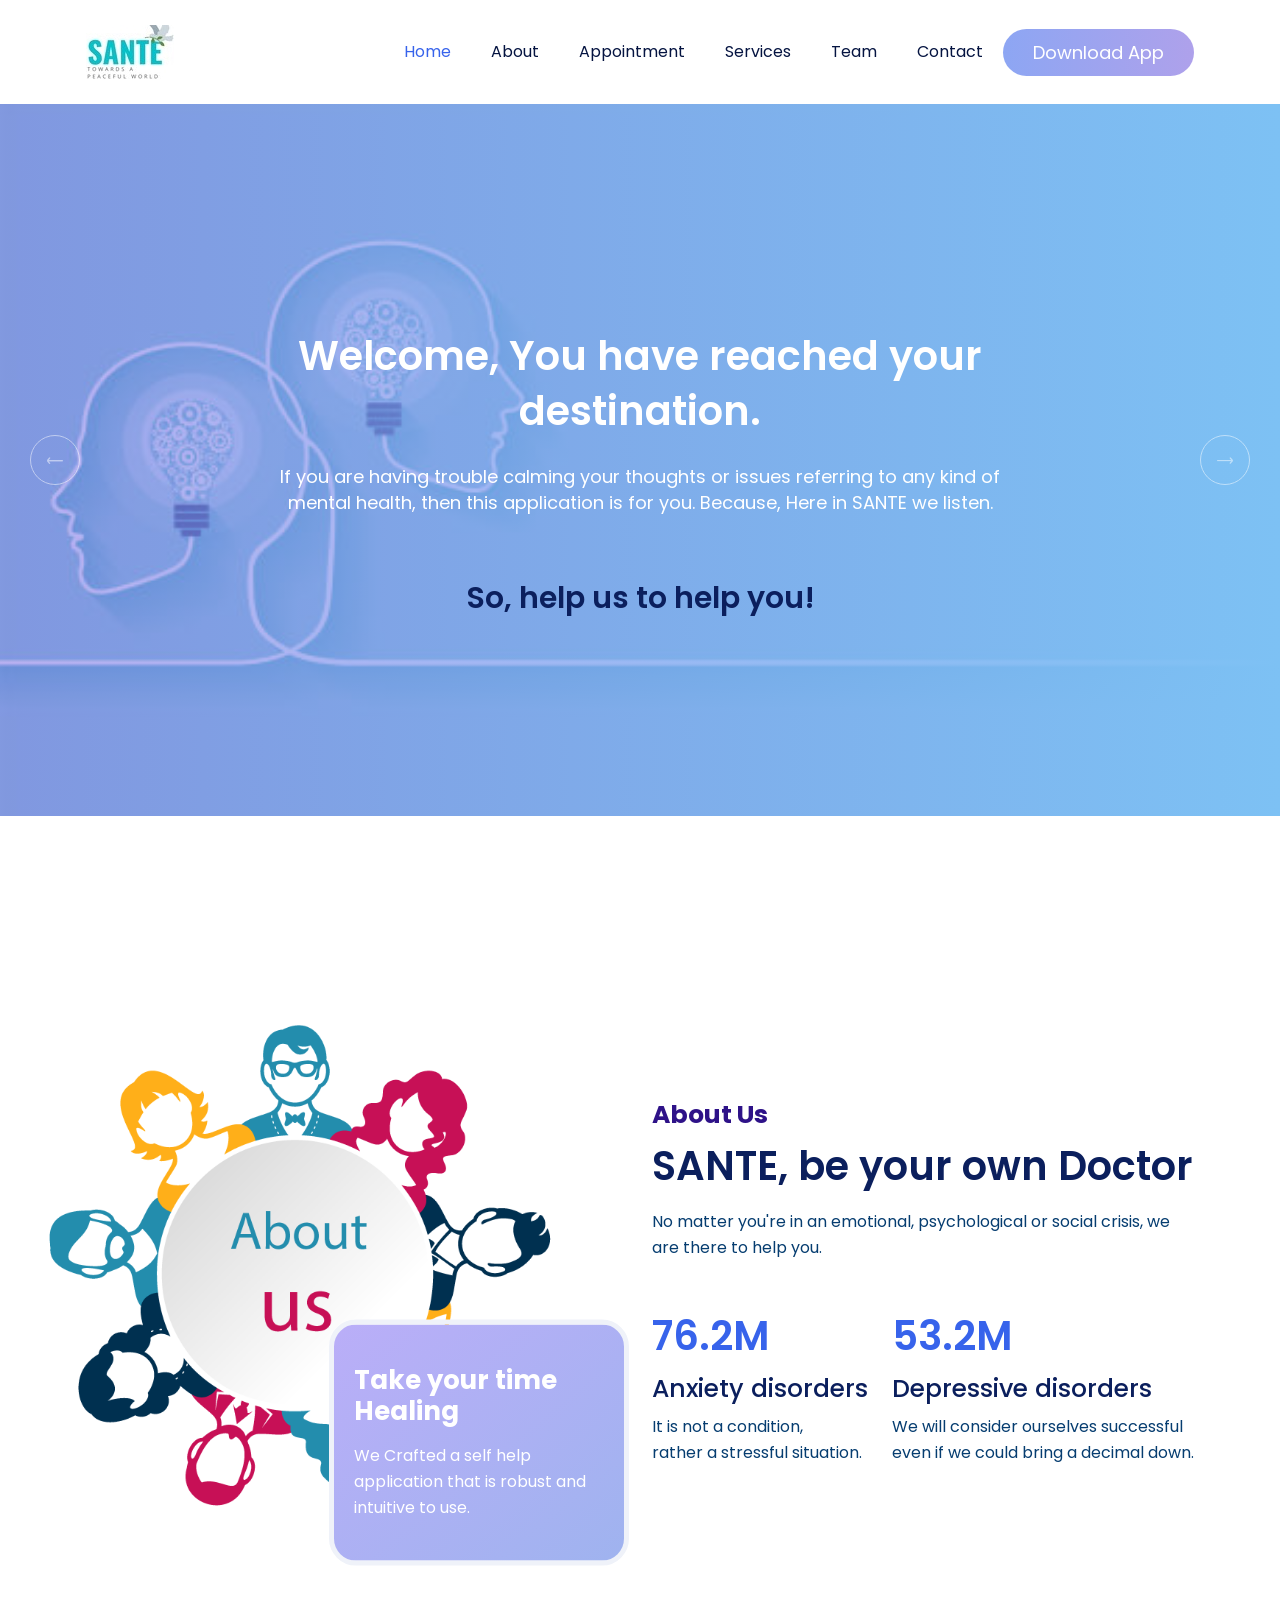
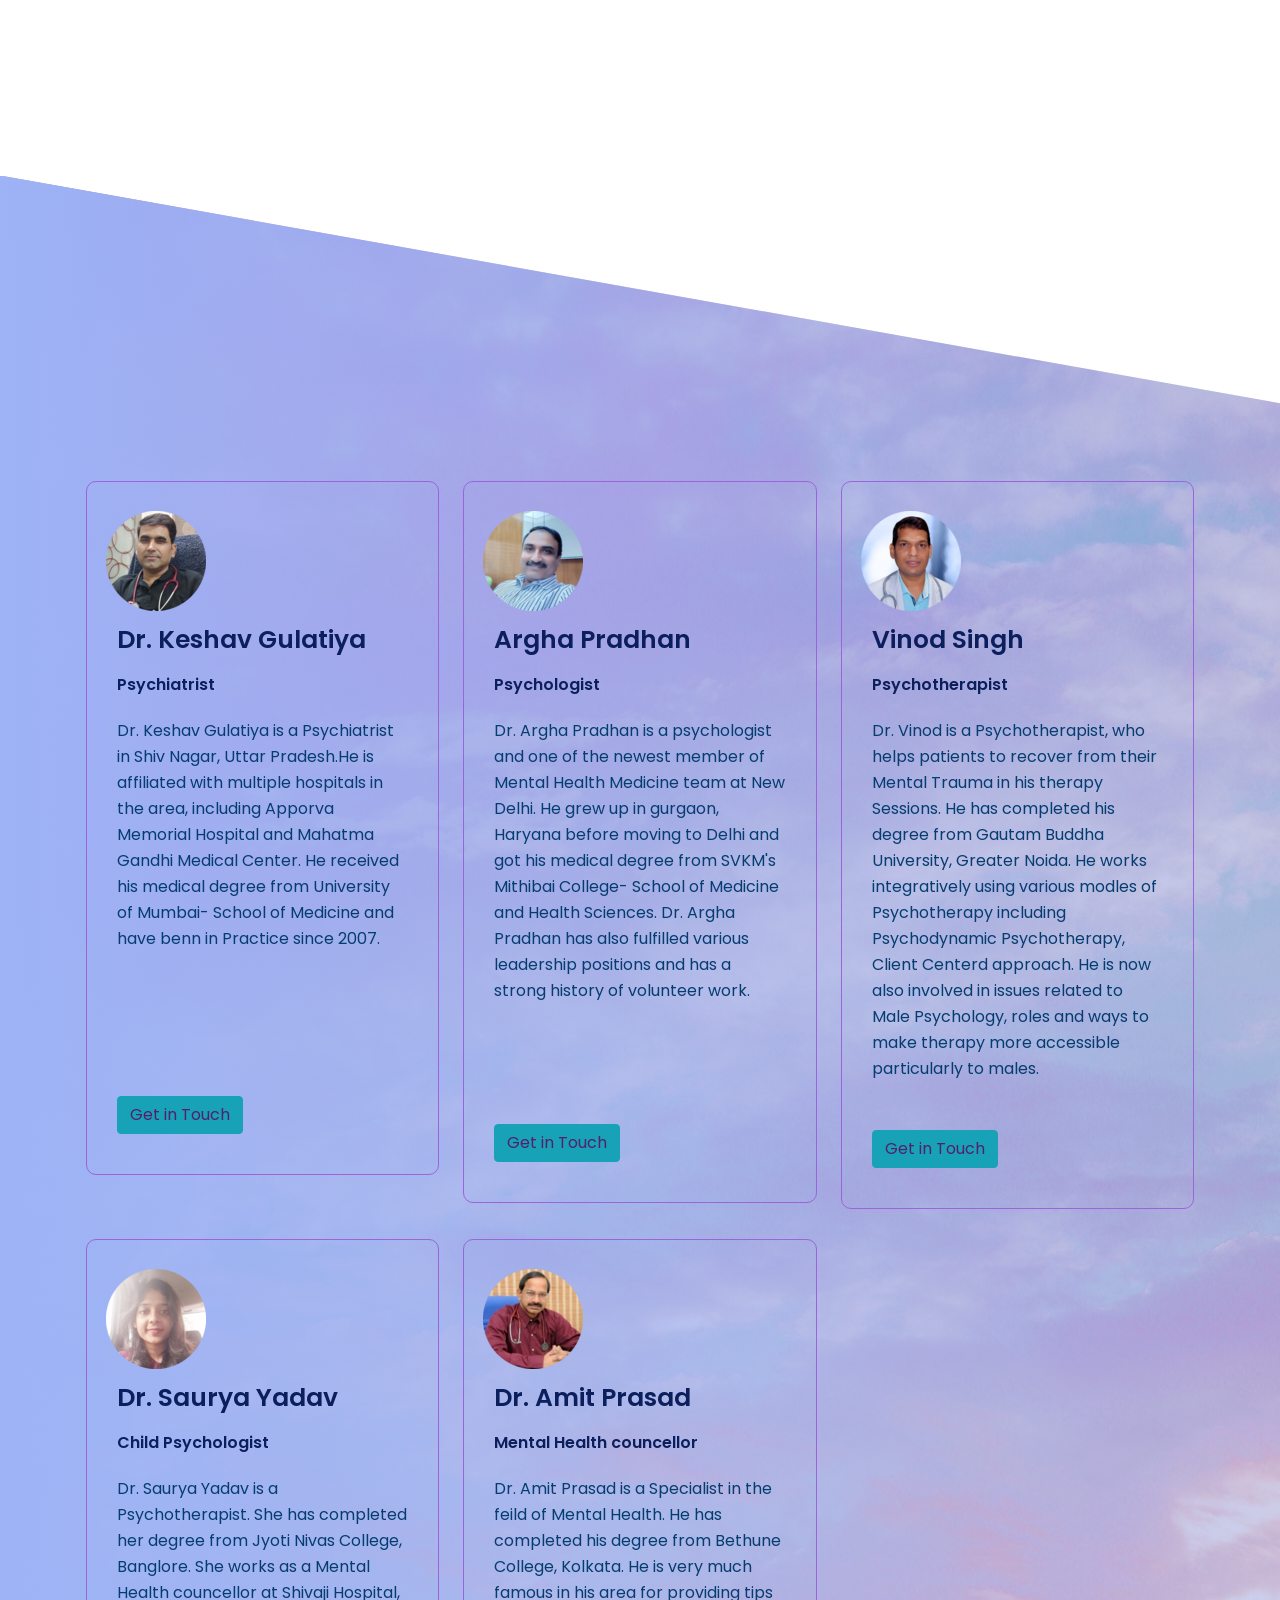
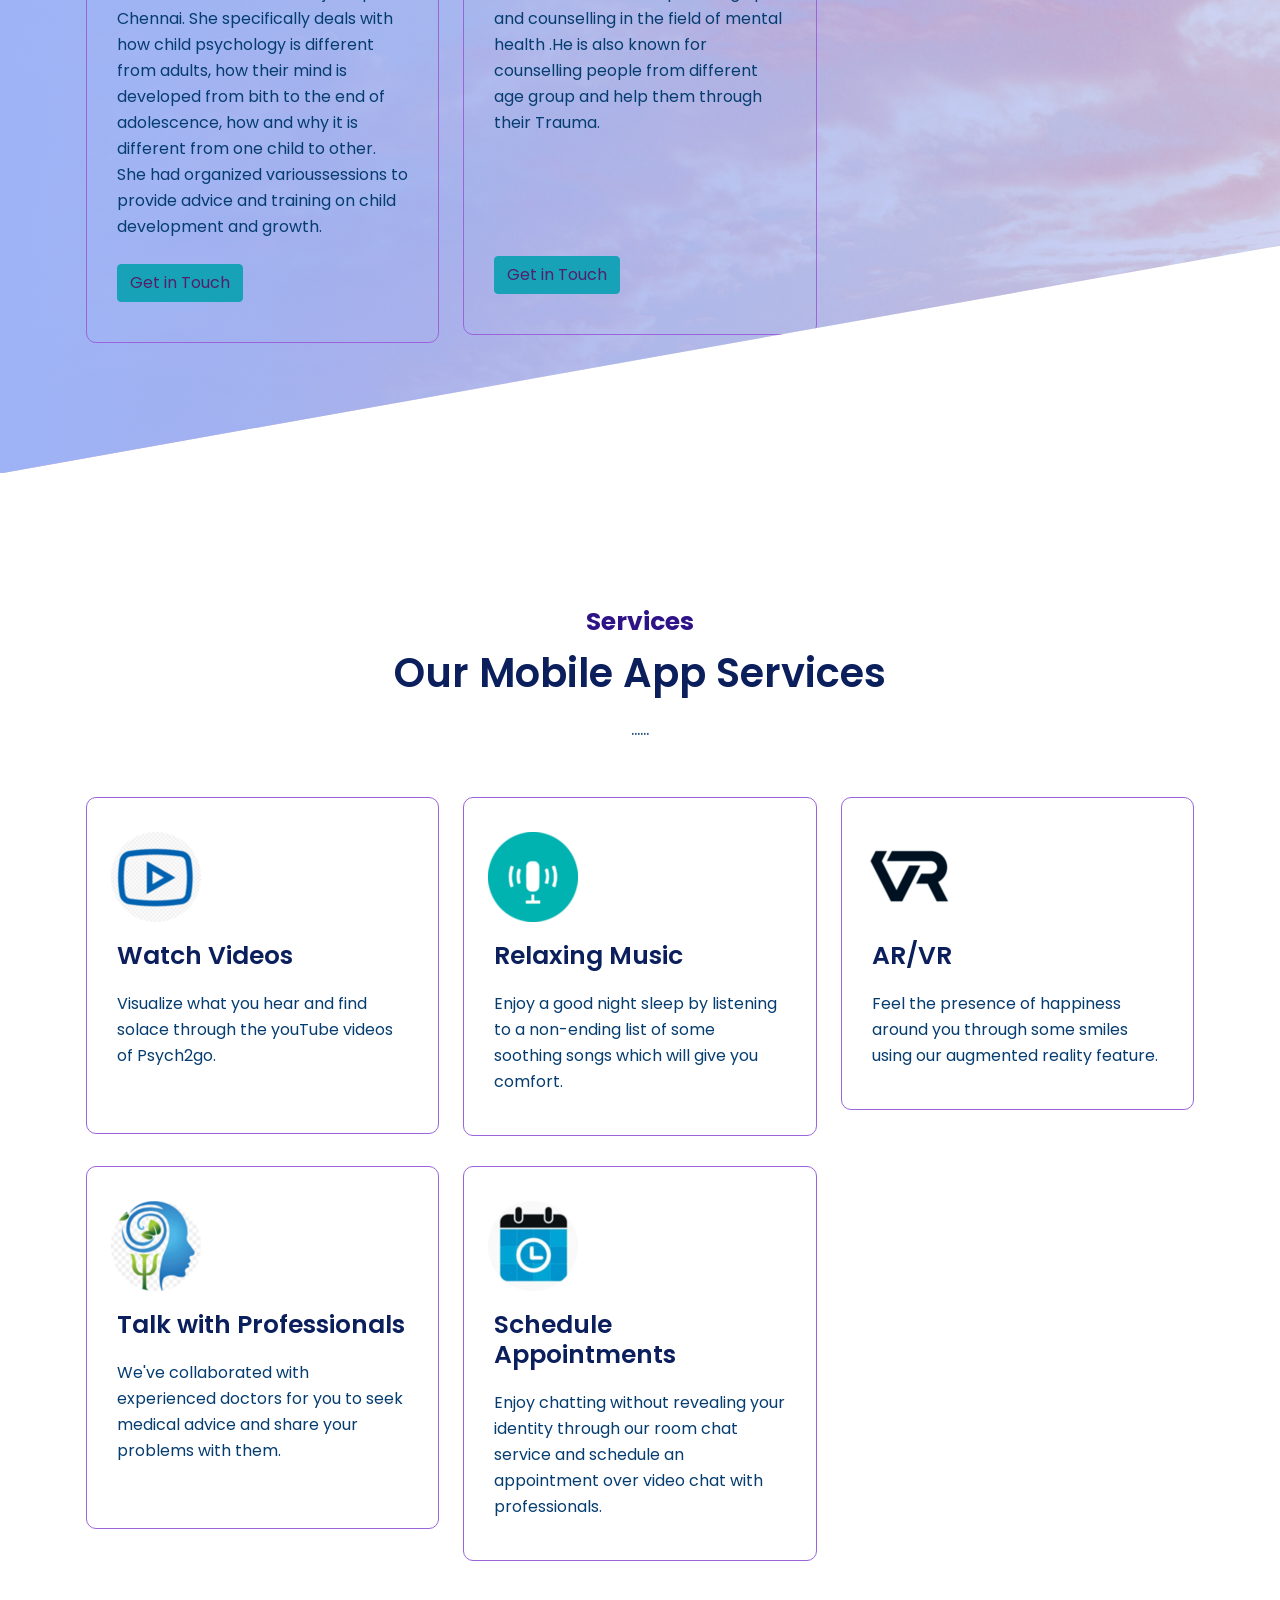
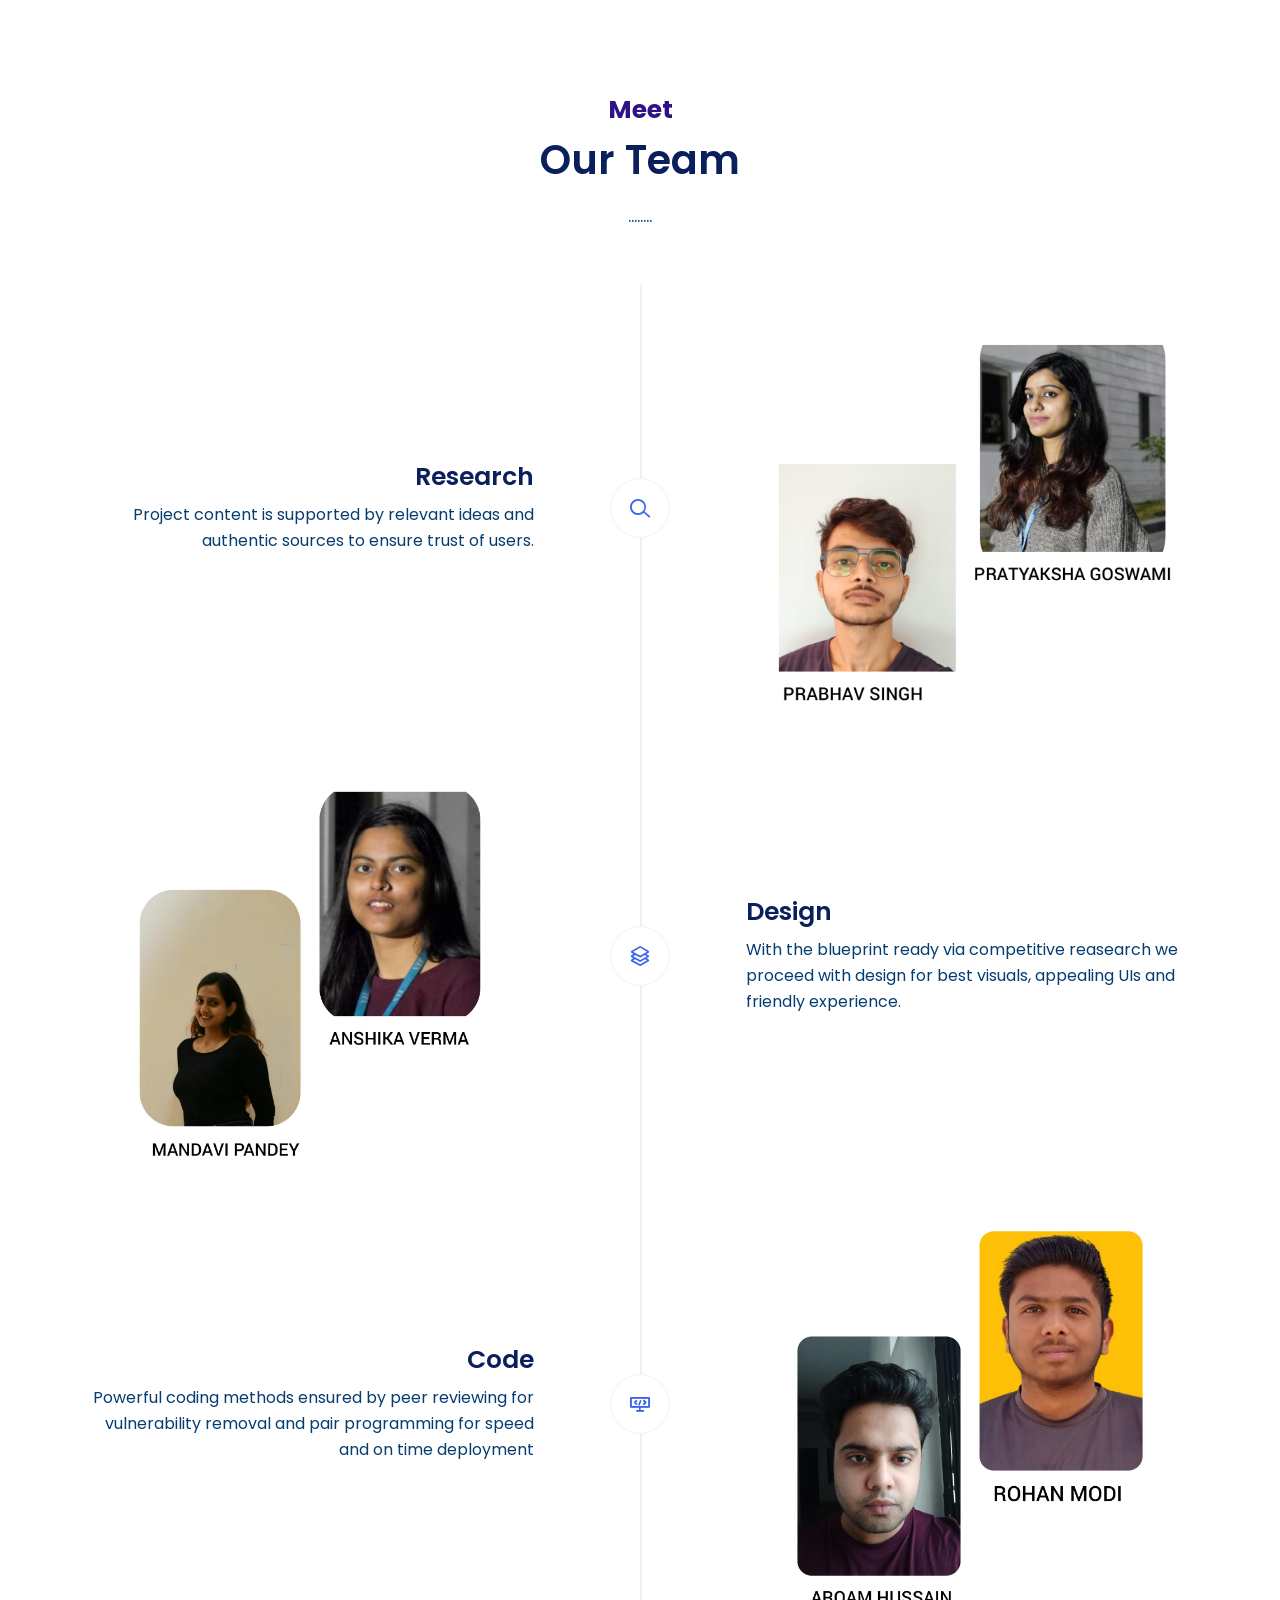
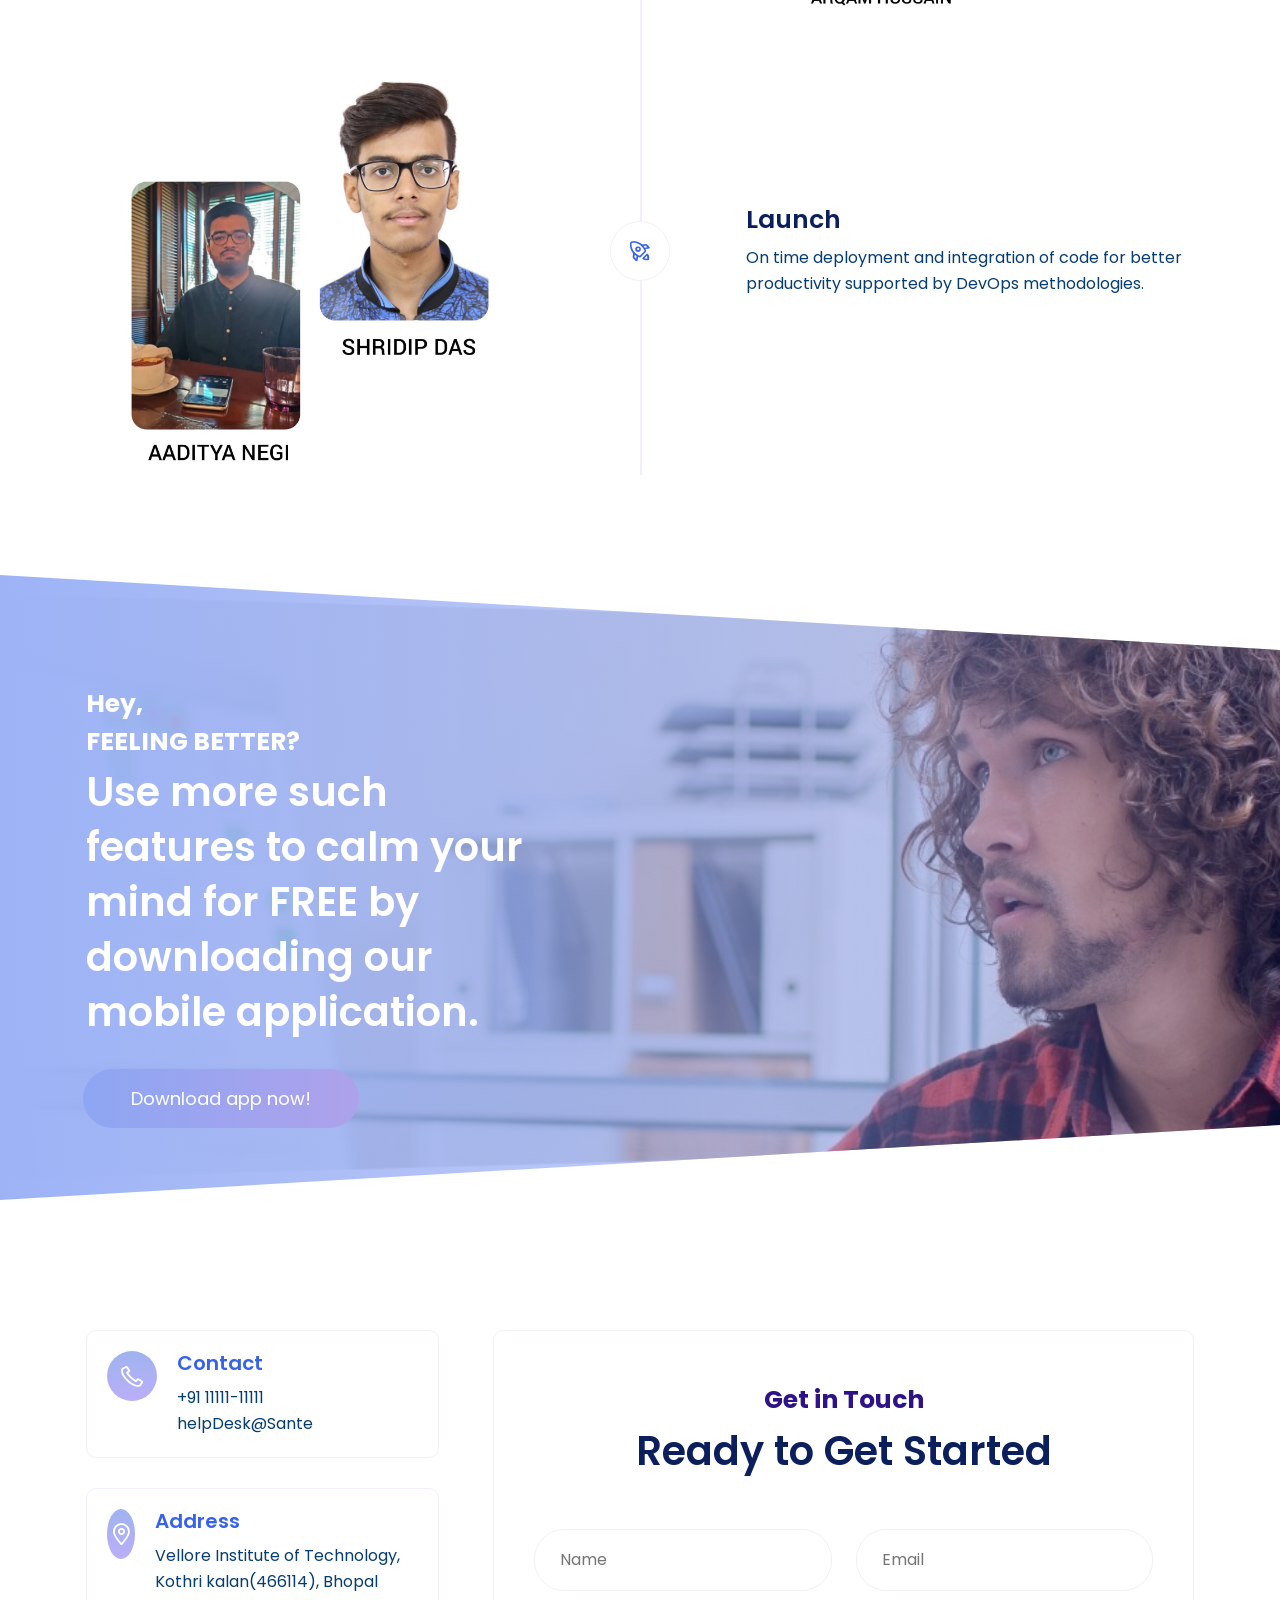
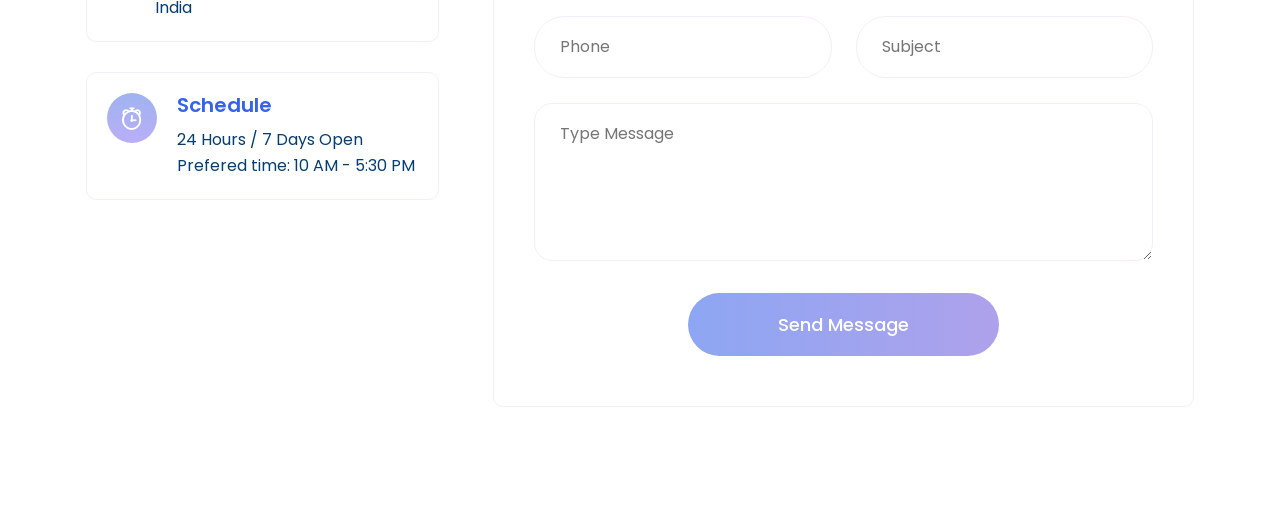
<file: index.html>
<!doctype html>
<html class="no-js" lang="">
    <head>
        <meta charset="utf-8">
        <meta http-equiv="x-ua-compatible" content="ie=edge">
        <title>SANTE</title>
        <meta name="description" content="">
        <meta name="viewport" content="width=device-width, initial-scale=1">

		<link rel="shortcut icon" type="image/x-icon" href="brain.png">
        <!-- Place favicon.ico in the root directory -->

		<!-- ========================= CSS here ========================= -->
		<link rel="stylesheet" href="assets/css/bootstrap-5.0.0-alpha.min.css">
        <link rel="stylesheet" href="assets/css/LineIcons.2.0.css">
		<link rel="stylesheet" href="assets/css/animate.css">
		<link rel="stylesheet" href="assets/css/main.css">
    </head>
    <body>
        <!--[if lte IE 9]>
            <p class="browserupgrade">You are using an <strong>outdated</strong> browser. Please <a href="https://browsehappy.com/">upgrade your browser</a> to improve your experience and security.</p>
        <![endif]-->

        <!-- ========================= preloader start ========================= -->
            <div class="preloader">
                <div class="loader">
                    <div class="ytp-spinner">
                        <div class="ytp-spinner-container">
                            <div class="ytp-spinner-rotator">
                                <div class="ytp-spinner-left">
                                    <div class="ytp-spinner-circle"></div>
                                </div>
                                <div class="ytp-spinner-right">
                                    <div class="ytp-spinner-circle"></div>
                                </div>
                            </div>
                        </div>
                    </div>
                </div>
            </div>
        <!-- preloader end -->

        <!-- ========================= header start ========================= -->
        <header class="header navbar-area bg-white">
            <div class="container">
                <div class="row align-items-center">
                    <div class="col-lg-12">
                        <nav class="navbar navbar-expand-lg">
                            <a class="navbar-brand" href="index.html">
                                <img src="logo.jpeg" alt="Logo">
                            </a>
                            <button class="navbar-toggler" type="button" data-toggle="collapse"
                                data-target="#navbarSupportedContent" aria-controls="navbarSupportedContent"
                                aria-expanded="false" aria-label="Toggle navigation">
                                <span class="toggler-icon"></span>
                                <span class="toggler-icon"></span>
                                <span class="toggler-icon"></span>
                            </button>

                            <div class="collapse navbar-collapse sub-menu-bar" id="navbarSupportedContent">
                                <ul id="nav" class="navbar-nav ml-auto">
                                    <li class="nav-item">
                                        <a class="page-scroll active" href="#home">Home</a>
                                    </li>
                                    <li class="nav-item">
                                        <a class="page-scroll" href="#about">About</a>
                                    </li>
                                    <li class="nav-item">
                                        <a class="page-scroll" href="#services">Appointment</a>
                                    </li>
                                    <li class="nav-item">
                                        <a class="page-scroll" href="#portfolio">Services</a>
                                    </li>
                                    <li class="nav-item">
                                        <a class="page-scroll" href="#process">Team</a>
                                    </li>
                                    <li class="nav-item">
                                        <a class="page-scroll" href="#contact">Contact</a>
                                    </li>
                                </ul>
                                <div class="header-btn">
                                    <a href="apk/sante.apk" class="theme-btn">Download App</a>
                                </div>
                            </div> <!-- navbar collapse -->
                        </nav> <!-- navbar -->
                    </div>
                </div> <!-- row -->
            </div> <!-- container -->
        
        </header>
        <!-- ========================= header end ========================= -->

        <!-- ========================= carousel-section start ========================= -->
        <section id="home" class="carousel-section-wrapper">
            <div id="carouselExampleCaptions" class="carousel slide carousel-fade" data-ride="carousel">
                <div class="carousel-inner">
                    <div class="carousel-section carousel-item active clip-bg pt-225 pb-200 img-bg"
                        style="background-image: url('home_bg.jpg');">
                        <div class="container">
                            <div class="row">
                                <div class="col-xl-8 col-lg-10 mx-auto">
                                    <div class="carousel-content text-center">
                                        <div class="section-title">
                                            <h2 class="text-white">Welcome, You have reached your destination.</h2>
                                            <p class="text-white">If you are having trouble calming your thoughts or issues referring to any kind of mental health, then this application is for you.
                                                Because, Here in SANTE we listen.</p>
                                                <br>
                                                <h3>So, help us to help you!</h3>
                                        </div>
                                        <!-- <a href="javascript:void(0)" class="theme-btn border-btn">Read More</a> -->
                                    </div>
                                </div>
                            </div>
                        </div>
                    </div>
                    <div class="carousel-section carousel-item clip-bg pt-225 pb-200 img-bg"
                        style="background-image: url('2.jpg');">
                        <div class="container">
                            <div class="row">
                                <div class="col-xl-8 col-lg-10 mx-auto">
                                    <div class="carousel-content text-center">
                                        <div class="section-title">
                                            <h2 class="text-white">You don't have to carry your baggage anymore.</h2>
                                            <p class="text-white">Everyone comes with a baggage to us. It's like we are your own Cloak room.
                                                The only difference is you return carrying none.</p>
                                        </div>
                                        <!-- <a href="javascript:void(0)" class="theme-btn border-btn">Read More</a> -->
                                    </div>
                                </div>
                            </div>
                        </div>
                    </div>
                </div>
                <a class="carousel-control carousel-control-prev" href="#carouselExampleCaptions" role="button"
                    data-slide="prev">
                    <span class="carousel-control-prev-icon" aria-hidden="true"><i class="lni lni-arrow-left"></i></span>
                    <span class="sr-only">Previous</span>
                </a>
                <a class="carousel-control carousel-control-next" href="#carouselExampleCaptions" role="button"
                    data-slide="next">
                    <span class="carousel-control-next-icon" aria-hidden="true"><i class="lni lni-arrow-right"></i></span>
                    <span class="sr-only">Next</span>
                </a>
            </div>
        </section>
        <!-- ========================= carousel-section end ========================= -->

        <!-- ========================= feature-section start ========================= -->

        <!-- ========================= feature-section end ========================= -->

       <!--========================= about-section start========================= -->
       <section id="about" class="pt-100">
        <div class="about-section">
            <div class="container">
                <div class="row">
                    <div class="col-xl-6 col-lg-6">
                        <div class="about-img-wrapper">
                            <div class="about-img position-relative d-inline-block wow fadeInLeft" data-wow-delay=".3s">
                                <img src="about-img.png" alt="">

                                <div class="about-experience">
                                    <h3>Take your time Healing </h3>
                                    <p>We Crafted a self help application that is robust and intuitive to use.</p>
                                </div>
                            </div>
                        </div>
                    </div>
                    <div class="col-xl-6 col-lg-6">
                        <div class="about-content-wrapper">
                            <div class="section-title">
                                <span class="wow fadeInUp" data-wow-delay=".2s">About Us</span>
                                <h2 class="mb-40 wow fadeInRight" data-wow-delay=".4s">SANTE, be your own Doctor</h2>
                            </div>
                            <div class="about-content">
                                <p class="mb-45 wow fadeInUp" data-wow-delay=".6s">No matter you're in an emotional,
                                    psychological or social crisis, we are there to help you. </p>
                                <div class="counter-up wow fadeInUp" data-wow-delay=".5s">
                                    <div class="counter">
                                        <span id="secondo" class="countup count color-1" cup-end="76" cup-append=".2M">10</span>
                                        <h4>Anxiety disorders</h4>
                                        <p>It is not a condition,  <br class="d-none d-md-block d-lg-none d-xl-block"> rather a stressful situation.</p>
                                    </div>
                                    <div class="counter">
                                        <span id="secondo" class="countup count color-2" cup-end="53" cup-append=".2M">5</span>
                                        <h4>Depressive disorders</h4>
                                        <p>We will consider ourselves successful  <br class="d-none d-md-block d-lg-none d-xl-block"> even if we could bring a decimal down.</p>
                                    </div>
                                </div>
                            </div>
                        </div>
                    </div>
                </div>
            </div>
        </div>
    </section>
    <!--========================= about-section end========================= -->



        <!-- ========================= appointment-section start ========================= -->
        
        <section id="services" class="portfolio-section pt-130">
            <section id="team" class="contact-section cta-bg img-bg pt-110 pb-100" style="background-image: url('ser\ bg.jpg');">
                <div class="container">
                <div class="row">
                    <div class="col-xl-6 col-lg-7 col-md-9 mx-auto">
                        <div class="section-title text-center mb-55">
                            <br>
                            <span class="wow fadeInDown" data-wow-delay=".4s">A P P O I N T M E N T</span>
                            <br>
                            
                            <h5 class="wow fadeInUp" data-wow-delay=".6s">Why Choose us?</h5>
                            <br>
                            <p class="wow fadeInUp" data-wow-delay=".4s"> You are not alone. we are here for you.</p>
                        </div>
                    </div>
                </div>
                
<!--1st card-->
                <div class="row">
                    <div class="col-lg-4 col-md-6">
                        <div class="feature-box box-style">
                            <div class="feature-icon box-icon-style">
                                <!-- <i class="lni lni-layers"></i> -->
                                <img src="keshav-f.png" alt="Logo">
                            </div>
                            <div class="box-content-style feature-content">
                                <h4>Dr. Keshav Gulatiya</h4>
                                <h6>Psychiatrist</h6>
                                <br>
                                <p>Dr. Keshav Gulatiya is a Psychiatrist in Shiv Nagar, Uttar Pradesh.He is affiliated with multiple hospitals in the area, including Apporva Memorial Hospital and Mahatma Gandhi Medical Center.
                                    He received his medical degree from University of Mumbai- School of Medicine and have benn in Practice since 2007.</p>
                                    <br>
                                    <br>
                                    <br>
                                    <br>
                                    <br>
                                    <br>
                                    <button type="button" class="btn btn-info">
                                        
                                         <a href="https://keshav-gulatiya-psychiatrist-consulting.netlify.app/" class="keshav" target="_blank">Get in Touch</a> 
                                        
                                    </button>
                            </div>
                        </div>
                    </div>
                     <style>
                        .keshav{
                            color: rgb(83, 32, 105);
                        }
        
                    </style>

<!--2nd card-->
                    <div class="col-lg-4 col-md-6">
                        <div class="feature-box box-style">
                            <div class="feature-icon box-icon-style">
                                <!-- <i class="lni lni-brush-alt"></i> -->
                                <img src="argha-f.png" alt="Logo">
                            </div>
                            <div class="box-content-style feature-content">
                                <h4>Argha Pradhan</h4>
                                <h6>Psychologist</h6>
                                <br>
                                <p>Dr. Argha Pradhan is a psychologist and one of the newest member of Mental Health Medicine team at New Delhi.
                                    He grew up in gurgaon, Haryana before moving to Delhi and got his medical degree from SVKM's Mithibai College- School of Medicine and Health Sciences.
                                    Dr. Argha Pradhan has also fulfilled various leadership positions and has a strong history of volunteer work.
                                </p>
                                <br>
                                <br>
                                <br>
                                <br>
                                
                                <br>
                                <button type="button" class="btn btn-info">
                                        
                                    <a href="https://argha-pradhan-psychologist-consulting.netlify.app/" class="keshav" target="_blank">Get in Touch</a> 
                                   
                               </button>
                            </div>
                        </div>
                    </div>

<!--3rd card-->
                    <div class="col-lg-4 col-md-6">
                        <div class="feature-box box-style">
                            <div class="feature-icon box-icon-style">
                                <!-- <i class="lni lni-brush-alt"></i> -->
                                <img src="vinod-f.png" alt="Logo">
                            </div>
                            <div class="box-content-style feature-content">
                                <h4>Vinod Singh</h4>
                                <h6>Psychotherapist</h6>
                                <br>
                                <p>Dr. Vinod is a Psychotherapist, who helps patients to recover from their Mental Trauma in his therapy Sessions. 
                                    He has completed his degree from Gautam Buddha University, Greater Noida. He works integratively using various modles of Psychotherapy
                                     including Psychodynamic Psychotherapy, Client Centerd approach. He is now also involved in issues related to Male Psychology,
                                    roles and ways to make therapy more accessible particularly to males.</p>
                                    <br>
                                    <br>

                                    <button type="button" class="btn btn-info">
                                        
                                        <a href="https://vinod-singh-psychotherapist-consulting.netlify.app/" class="keshav" target="_blank">Get in Touch</a> 
                                       
                                   </button>
                            </div>
                        </div>
                    </div>
<!--4th card-->

                    <div class="col-lg-4 col-md-6">
                        <div class="feature-box box-style">
                            <div class="feature-icon box-icon-style">
                                <!-- <i class="lni lni-brush-alt"></i> -->
                                <img src="saurya-f.png" alt="Logo">
                            </div>
                            <div class="box-content-style feature-content">
                                <h4>Dr. Saurya Yadav</h4>
                                <h6>Child Psychologist</h6>
                                <br>
                                <p>Dr. Saurya Yadav is a Psychotherapist. She has completed her degree from Jyoti Nivas College, Banglore.
                                    She works as a Mental Health councellor at Shivaji Hospital, Chennai. She specifically deals with how child
                                     psychology is different from adults, how their mind is developed from bith to the end of adolescence, how and
                                      why it is different from one child to other. She had organized varioussessions to provide advice and training on child development and growth.
                                </p>
                                <br>
                                <button type="button" class="btn btn-info">
                                        
                                    <a href="https://saurya-yadav-child-psychologist-consulting.netlify.app/" class="keshav" target="_blank">Get in Touch</a> 
                                   
                               </button>
                            </div>
                        </div>
                    </div>
<!--5th card-->

                    <div class="col-lg-4 col-md-81">
                        <div class="feature-box box-style">
                            <div class="feature-icon box-icon-style">
                                <!-- <i class="lni lni-pointer-up"></i> -->
                                <img src="amit-f.png" alt="Logo">
                            </div>
                            <div class="box-content-style feature-content">
                                <h4>Dr. Amit Prasad</h4>
                                <h6>Mental Health councellor</h6>
                                <br>
                                <p>Dr. Amit Prasad is a Specialist in the feild of Mental Health. He has completed his degree from Bethune 
                                    College, Kolkata. He is very much famous in his area for providing tips and counselling in the field of mental health 
                                    .He is also known for counselling people from different age group and help them through their Trauma.
                                </p>
                                <br>
                                <br>
                                <br>
                                <br>
                                <br>
                                <button type="button" class="btn btn-info">
                                        
                                    <a href="https://amit-prasad-mental-health-consulting.netlify.app/" class="keshav" target="_blank">Get in Touch</a> 
                                   
                               </button>
                            </div>
                        </div>
                    </div>
                </div>
            </div>
            </section>
        </section>
        
        <!-- ========================= appointment-section end ========================= -->

     <!-- ========================= services-section start ========================= -->
     <section id="portfolio" class="service-section pt-130">
        <!-- <section id="team" class="contact-section cta-bg img-bg pt-110 pb-100" style="background-image: url('ser\ bg.jpg');"> -->
        <div class="container">
            <div class="row">
                <div class="col-xl-6 col-lg-7 col-md-9 mx-auto">
                    <div class="section-title text-center mb-55">
                        <span class="wow fadeInDown" data-wow-delay=".2s">Services</span>
                        <h2 class="wow fadeInUp" data-wow-delay=".4s">Our Mobile App Services</h2>
                        <p class="wow fadeInUp" data-wow-delay=".6s"> ...... </p>
                    </div>
                </div>
            </div>
    
            <div class="row">
                <div class="col-lg-4 col-md-6">
                    <div class="service-box box-style">
                        <div class="service-icon box-icon-style">
                            <!-- <i class="lni lni-leaf"></i> -->
                                <img src="utube ser.png" alt="Logo">

                        </div>
                        <div class="box-content-style service-content">
                            <h4>Watch Videos</h4>
                            <p>Visualize what you hear and find solace through the youTube videos of Psych2go.</p>
                            <br>
                        </div>
                    </div>
                </div>
                <div class="col-lg-4 col-md-6">
                    <div class="service-box box-style">
                        <div class="service-icon box-icon-style">
                            <!-- <i class="lni lni-bootstrap"></i> -->
                                <img src="Podcast ser.png" alt="Logo">
                        </div>
                        <div class="box-content-style service-content">
                            <h4>Relaxing Music</h4>
                            <p>Enjoy a good night sleep by listening to a non-ending list of some soothing songs which will 
                                give you comfort.</p>
                        </div>
                    </div>
                </div>
                <div class="col-lg-4 col-md-6">
                    <div class="service-box box-style">
                        <div class="service-icon box-icon-style">
                            <!-- <i class="lni lni-briefcase"></i> -->
                                <img src="ARVR ser.png" alt="Logo">
                        </div>
                        <div class="box-content-style service-content">
                            <h4>AR/VR</h4>
                            <p>Feel the presence of happiness around you through some smiles using our augmented reality 
                                feature.</p>
                        </div>
                    </div>
                </div>
                <!-- <div class="col-lg-4 col-md-6">
                    <div class="service-box box-style">
                        <div class="service-icon box-icon-style">
                             <i class="lni lni-bolt"></i> -->
                            <!-- <img src="read-articles ser.png" alt="Logo">
                        </div>
                        <div class="box-content-style service-content">
                            <h4>Read     Articles</h4>
                            <p>Connect with the science of pschology by reading the medium blogs of Conor Hogan from the Sante 
                                platform itself.</p>
                                <br>
                                
                        </div>
                    </div>
                </div> --> 
                <div class="col-lg-4 col-md-6">
                    <div class="service-box box-style">
                        <div class="service-icon box-icon-style">
                            <!-- <i class="lni lni-infinite"></i> -->
                                <img src="professional ser.png" alt="Logo">
                        </div>
                        <div class="box-content-style service-content">
                            <h4>Talk with Professionals</h4>
                            <p>We've collaborated with experienced doctors for you to seek medical advice and share your 
                                problems with them.</p>
                                
                                <br>
                        </div>
                    </div>
                </div>
                <div class="col-lg-4 col-md-6">
                    <div class="service-box box-style">
                        <div class="service-icon box-icon-style">
                            <!-- <i class="lni lni-reload"></i> -->
                                <img src="appointment ser.png" alt="Logo">
                        </div>
                        <div class="box-content-style service-content">
                            <h4>Schedule Appointments</h4>
                            <p>Enjoy chatting without revealing your identity through our room chat service
                                and schedule an appointment over video chat with professionals.</p>
                        </div>
                    </div>
                </div>
            </div>
        </div>
    </section>
    
    
    
    <!-- ========================= services-section end ========================= -->

        <!-- ========================= process-section start ========================= -->
        <section id="process" class="process-section pt-100 pb-100">
             <div class="container">
                <div class="row">
                    <div class="col-xl-6 col-lg-7 col-md-9 mx-auto">
                        <div class="section-title text-center mb-55">
                            <span class="wow fadeInDown" data-wow-delay=".2s">Meet</span>
                            <h2 class="wow fadeInUp" data-wow-delay=".4s">Our Team</h2>
                            <p class="wow fadeInUp" data-wow-delay=".6s">........</p>
                        </div>
                    </div>
                </div>
                <div class="row align-items-center time-line">
                    <div class="col-12">
                        <div class="single-timeline">
                            <div class="row align-items-center">
                                <div class="col-lg-5 order-last order-lg-first">
                                    <div class="timeline-content left-content text-lg-right">
                                        <div class="box-icon-style">
                                            <i class="lni lni-search-alt"></i>
                                        </div>
                                        <h4 class="mb-10">Research</h4>
                                        <p>Project content is supported by relevant ideas and authentic
                                             sources to ensure trust of users.</p>
                                    </div>
                                </div>
                                <div class="col-lg-2"></div>
                                <div class="col-lg-5">
                                    <div class="timeline-img" id="pp">
                                        <img src="prabhav-prat.2jpeg.jpeg" alt="">
                                    </div>
                                </div>
                            </div>
                        </div>
                    </div>
                    <div class="col-12">
                        <div class="single-timeline">
                            <div class="row align-items-center">
                                <div class="col-lg-5">
                                    <div class="timeline-img" id="am">
                                        <img src="anshika-mandavi.jpeg" alt="">
                                    </div>
                                </div>
                                <div class="col-lg-2"></div>
                                <div class="col-lg-5">
                                    <div class="timeline-content right-content text-left">
                                        <div class="box-icon-style">
                                            <i class="lni lni-layers"></i>
                                        </div>
                                        <h4 class="mb-10">Design</h4>
                                        <p>With the blueprint ready via competitive reasearch we proceed with design for best visuals, 
                                            appealing UIs and friendly experience.</p>
                                    </div>
                                </div>
                            </div>
                        </div>
                    </div>
                    <div class="col-12">
                        <div class="single-timeline">
                            <div class="row align-items-center">
                                <div class="col-lg-5 order-last order-lg-first">
                                    <div class="timeline-content left-content text-lg-right">
                                        <div class="box-icon-style">
                                            <i class="lni lni-code-alt"></i>
                                        </div>
                                        <h4 class="mb-10">Code</h4>
                                        <p>  Powerful coding methods ensured by peer reviewing for vulnerability removal
                                             and pair programming for speed and on time deployment</p>
                                    </div>
                                </div>
                                <div class="col-lg-2"></div>
                                <div class="col-lg-5">
                                    <div class="timeline-img" id="ar">
                                        <img src="arqam-rohan.jpeg" alt="">
                                    </div>
                                </div>
                            </div>
                        </div>
                    </div>
                    <div class="col-12">
                        <div class="single-timeline">
                            <div class="row align-items-center">
                                <div class="col-lg-5">
                                    <div class="timeline-img" id="ns">
                                        <img src="negi-shridip.jpeg" alt="">
                                      
                                    </div>
                                </div>
                                <div class="col-lg-2"></div>
                                <div class="col-lg-5">
                                    <div class="timeline-content right-content text-left">
                                        <div class="box-icon-style">
                                            <i class="lni lni-rocket"></i>
                                        </div>
                                        <h4 class="mb-10">Launch</h4>
                                        <p>On time deployment and integration of code for better productivity supported
                                             by DevOps methodologies.</p>
                                    </div>
                                </div>
                            </div>
                        </div>
                    </div>
                </div>
            </div> 
        </section> 
        <!-- ========================= process-section end ========================= -->

        <!-- ========================= team-section start ========================= -->
<!-- <section id="team" class="contact-section cta-bg img-bg pt-110 pb-100" style="background-image: url('assets/img/bg/cta-bg.jpg');">
            <div class="container">
                <div class="row align-items-center">
                    <div class="col-xl-5 col-lg-7">
                        <div class="section-title mb-60">
                            <span class="text-white wow fadeInDown" data-wow-delay=".2s" style="visibility: visible; animation-delay: 0.2s; animation-name: fadeInDown;">Hey</span>
                            <h2 class="text-white wow fadeInUp" data-wow-delay=".4s" style="visibility: visible; animation-delay: 0.4s; animation-name: fadeInUp;">You are using free lite version of Fancy</h2>
                            <p class="text-white wow fadeInUp" data-wow-delay=".6s" style="visibility: visible; animation-delay: 0.6s; animation-name: fadeInUp;">Please, purchase full version of template to get all elements, section and permission to remove credits.</p>
                        </div>
                    </div>
                    <div class="col-xl-7 col-lg-5">
                        <div class="contact-btn text-left text-lg-right">
                            <a href="https://rebrand.ly/fancy-ud" rel="nofollow" class="theme-btn">Purchase Now</a>
                        </div>
                    </div>
                </div>
            </div>
        </section> -->
        
        <!-- ========================= team-section end ========================= -->

        <!-- ========================= client-logo-section start ========================= -->
        <!-- <section class="client-logo-section pt-100 pb-100">
            <div class="container">
                <div class="client-logo-wrapper">
                    <div class="client-logo-carousel d-flex align-items-center justify-content-between">
                        <div class="client-logo">
                            <img src="assets/img/client-logo/uideck-logo.svg" alt="">
                        </div>
                        <div class="client-logo">
                            <img src="assets/img/client-logo/pagebulb-logo.svg" alt="">
                        </div>
                        <div class="client-logo">
                            <img src="assets/img/client-logo/lineicons-logo.svg" alt="">
                        </div>
                        <div class="client-logo">
                            <img src="assets/img/client-logo/graygrids-logo.svg" alt="">
                        </div>
                        <div class="client-logo">
                            <img src="assets/img/client-logo/lineicons-logo.svg" alt="">
                        </div>
                    </div>
                </div>
            </div>
        </section> -->
        <!-- ========================= client-logo-section end ========================= -->

        <!-- ========================= contact-section start ========================= -->
        <section id="contact" class="contact-section cta-bg img-bg pt-110 pb-100" style="background-image: url('assets/img/bg/cta-bg.jpg');">
            <div class="container">
                <div class="row align-items-center">
                    <div class="col-xl-5 col-lg-7">
                        <div class="section-title mb-60">
                            <span class="text-white wow fadeInDown" data-wow-delay=".2s">Hey, <br> FEELING BETTER?</span>
                            <h2 class="text-white wow fadeInUp" data-wow-delay=".4s">Use more such features to calm your mind for FREE by downloading our mobile application.</h2>
                            <p class="text-white wow fadeInUp" data-wow-delay=".6s"></p>
                        </div>
                    </div>
                    <div class="col-xl-7 col-lg-5">
                        <div class="contact-btn text-left text-lg-right">
                            <a href="apk/sante.apk" id="leftshift" class="theme-btn">Download app now!</a> 
                        </div> 
                    </div>
                </div>
            </div>
        </section>
        <!-- ========================= contact-section end ========================= -->

<!-- ========================= contact-section start ========================= -->
<section class="contact-section pt-130 pb-100">
    <div class="container">
        <div class="row">
            <div class="col-xl-4">
                <div class="contact-item-wrapper">
                    <div class="row">
                        <div class="col-12 col-md-6 col-xl-12">
                            <div class="contact-item">
                                <div class="contact-icon">
                                    <i class="lni lni-phone"></i>
                                </div>
                                <div class="contact-content">
                                    <h4>Contact</h4>
                                    <p>+91 11111-11111</p>
                                    <p>helpDesk@Sante</p>
                                </div>
                            </div>
                        </div>
                        <div class="col-12 col-md-6 col-xl-12">
                            <div class="contact-item">
                                <div class="contact-icon">
                                    <i class="lni lni-map-marker"></i>
                                </div>
                                <div class="contact-content">
                                    <h4>Address</h4>
                                    <p>Vellore Institute of Technology, Kothri kalan(466114), Bhopal</p>
                                    <p>India</p>
                                </div>
                            </div>
                        </div>
                        <div class="col-12 col-md-6 col-xl-12">
                            <div class="contact-item">
                                <div class="contact-icon">
                                    <i class="lni lni-alarm-clock"></i>
                                </div>
                                <div class="contact-content">
                                    <h4>Schedule</h4>
                                    <p>24 Hours / 7 Days Open </p>
                                    <p>Prefered time: 10 AM - 5:30 PM</p>
                                </div>
                            </div>
                        </div>
                    </div>
                </div>
            </div>
            <div class="col-xl-8">
                <div class="contact-form-wrapper">
                    <div class="row">
                        <div class="col-xl-10 col-lg-8 mx-auto">
                            <div class="section-title text-center mb-50">
                                <span class="wow fadeInDown" data-wow-delay=".2s">Get in Touch</span>
                                <h2 class="wow fadeInUp" data-wow-delay=".4s">Ready to Get Started</h2>
                            </div>
                        </div>
                    </div>
                    <form action="https://formcarry.com/s/FU9ukx8ZuuK" method="POST" accept-charset="UTF-8" class="contact-form">
                        <div class="row">
                            <div class="col-md-6">
                                <input type="text" name="name" id="name" placeholder="Name" required>
                            </div>
                            <div class="col-md-6">
                                <input type="email" name="email" id="email" placeholder="Email" required>
                            </div>
                        </div>
                        <div class="row">
                            <div class="col-md-6">
                                <input type="text" name="phone" id="phone" placeholder="Phone" required>
                            </div>
                            <div class="col-md-6">
                                <input type="text" name="subject" id="email" placeholder="Subject" required>
                            </div>
                        </div>
                        <div class="row">
                            <div class="col-12">
                                <textarea name="message" id="message" placeholder="Type Message" rows="5"></textarea>
                            </div>
                        </div>
                        <div class="row">
                            <div class="col-12">
                                <div class="button text-center">
                                    <button type="submit" class="theme-btn">Send Message</button>
                                    <input type="hidden" name="_next" value="">
                                </div>
                            </div>
                        </div>
                    </form>
                </div>
            </div>
        </div>
    </div>
</section>
<!-- ========================= contact-section end ========================= -->
       <!-- ========================= subscribe-section start ========================= -->
      <!--  <section class="subscribe-section pt-70 pb-70 img-bg" style="background-image: url('assets/img/bg/common-bg.svg')">
            <div class="container">
                <div class="row align-items-center">
                    <div class="col-xl-6 col-lg-6">
                        <div class="section-title mb-30">
                            <span class="text-white wow fadeInDown" data-wow-delay=".2s">Subscribe</span>
                            <h2 class="text-white mb-40 wow fadeInUp" data-wow-delay=".4s">Subscribe Our Newsletter</h2>
                        </div>
                    </div>
                    <div class="col-xl-6 col-lg-6">
                        <form action="#" class="subscribe-form wow fadeInRight" data-wow-delay=".4s">
                            <input type="text" name="subs-email" id="subs-email" placeholder="Your Email">
                            <button type="submit"><i class="lni lni-telegram-original"></i></button>
                        </form>
                    </div>
                </div>
            </div>
        </section>-->
        <!-- ========================= subscribe-section end ========================= -->

        <!-- ========================= footer start ========================= -->
    <!--   <footer class="footer pt-100">
            <div class="container">
                <div class="row">
                    <div class="col-xl-3 col-lg-4 col-md-6">
                        <div class="footer-widget mb-60 wow fadeInLeft" data-wow-delay=".2s">
                            <a href="index.html" class="logo mb-30"><img src="assets/img/logo/logo.svg" alt="logo"></a>
                            <p class="mb-30 footer-desc">We Crafted an awesome desig library that is robust and intuitive to use. No matter you're building a business presentation websit.</p>
                        </div>
                    </div>
                    <div class="col-xl-2 offset-xl-1 col-lg-2 col-md-6">
                        <div class="footer-widget mb-60 wow fadeInUp" data-wow-delay=".4s">
                            <h4>Quick Link</h4>
                            <ul class="footer-links">
                                <li>
                                    <a href="javascript:void(0)">Home</a>
                                </li>
                                <li>
                                    <a href="javascript:void(0)">About Us</a>
                                </li>
                                <li>
                                    <a href="javascript:void(0)">Service</a>
                                </li> 
                                <li>
                                    <a href="javascript:void(0)">Contact</a>
                                </li>
                            </ul>
                        </div>
                    </div>
                    <div class="col-xl-3 col-lg-3 col-md-6">
                        <div class="footer-widget mb-60 wow fadeInUp" data-wow-delay=".6s">
                            <h4>Service</h4>
                            <ul class="footer-links">
                                <li>
                                    <a href="javascript:void(0)">Marketing</a>
                                </li>
                                <li>
                                    <a href="javascript:void(0)">Branding</a>
                                </li>
                                <li>
                                    <a href="javascript:void(0)">Web Design</a>
                                </li>
                                <li>
                                    <a href="javascript:void(0)">Graphics Design</a>
                                </li> 
                            </ul>
                        </div>
                    </div>
                    <div class="col-xl-3 col-lg-3 col-md-6">
                        <div class="footer-widget mb-60 wow fadeInRight" data-wow-delay=".8s">
                            <h4>Contact</h4>
                            <ul class="footer-contact">
                                <li>
                                    <p>+00983467367234</p>
                                </li>
                                <li>
                                    <p>yourmail@gmail.com</p>
                                </li>
                                <li>
                                    <p>Jackson Heights, NY</br>
                                    USA</p>
                                </li>
                            </ul>
                        </div>
                    </div>
                </div>

                <div class="copyright-area">
                    <div class="row align-items-center">
                        <div class="col-md-6">
                             <div class="footer-social-links">
                                <ul class="d-flex">
                                    <li><a href="javascript:void(0)"><i class="lni lni-facebook-original"></i></a></li>
                                    <li><a href="javascript:void(0)"><i class="lni lni-twitter-original"></i></a></li>
                                    <li><a href="javascript:void(0)"><i class="lni lni-linkedin-original"></i></a></li>
                                    <li><a href="javascript:void(0)"><i class="lni lni-instagram-original"></i></a></li>
                                </ul>
                            </div>
                        </div>
                        <div class="col-md-6">
                            <p class="wow fadeInUp" data-wow-delay=".3s">Template by <a
                                    href="https://uideck.com" rel="nofollow">UIdeck</a></p>
                        </div>
                    </div>
                </div>
            </div>
        </footer>-->
        <!-- ========================= footer end ========================= -->


        <!-- ========================= scroll-top ========================= -->
        <a href="#" class="scroll-top">
            <i class="lni lni-arrow-up"></i>
        </a>
        
		<!-- ========================= JS here ========================= -->
		<script src="assets/js/bootstrap.bundle-5.0.0.alpha-min.js"></script>
        <script src="assets/js/count-up.min.js"></script>
        <script src="assets/js/wow.min.js"></script>
        <script src="assets/js/imagesloaded.min.js"></script>
		<script src="assets/js/main.js"></script>
    </body>
</html>
</file>
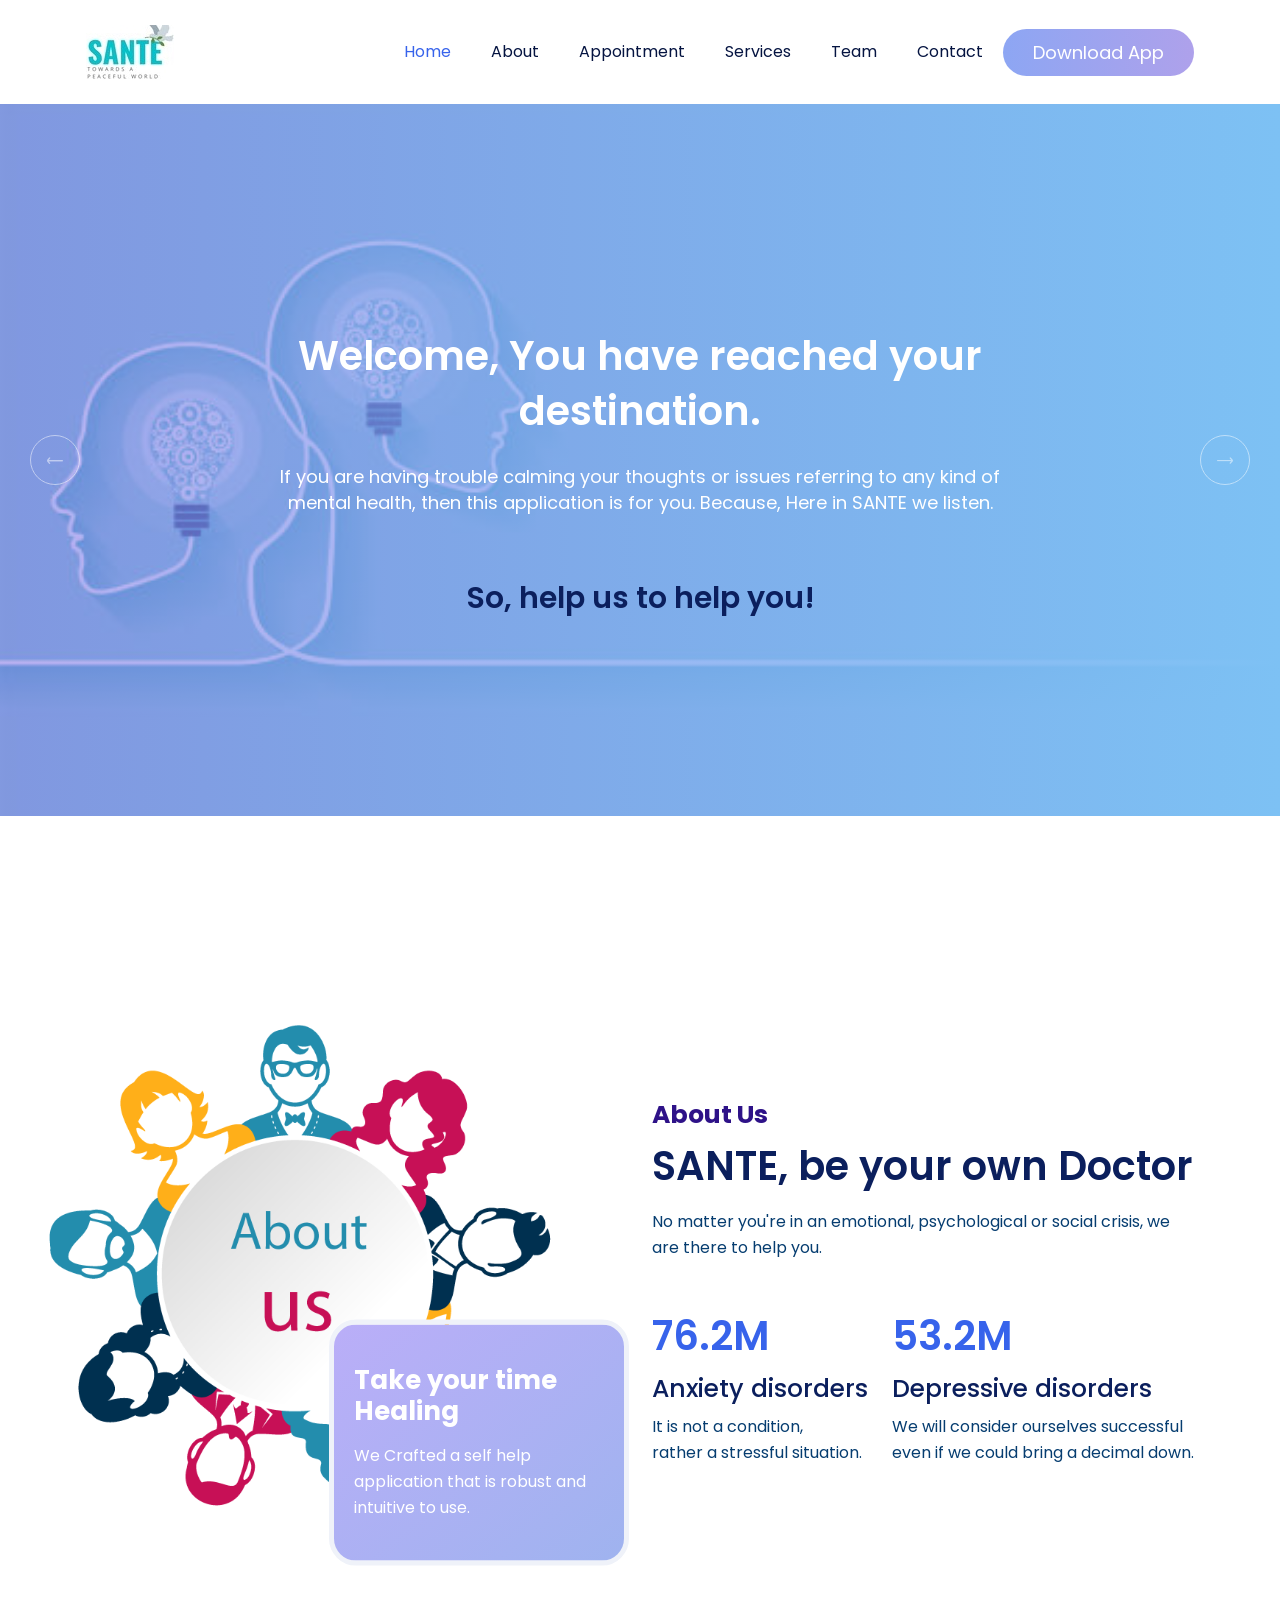
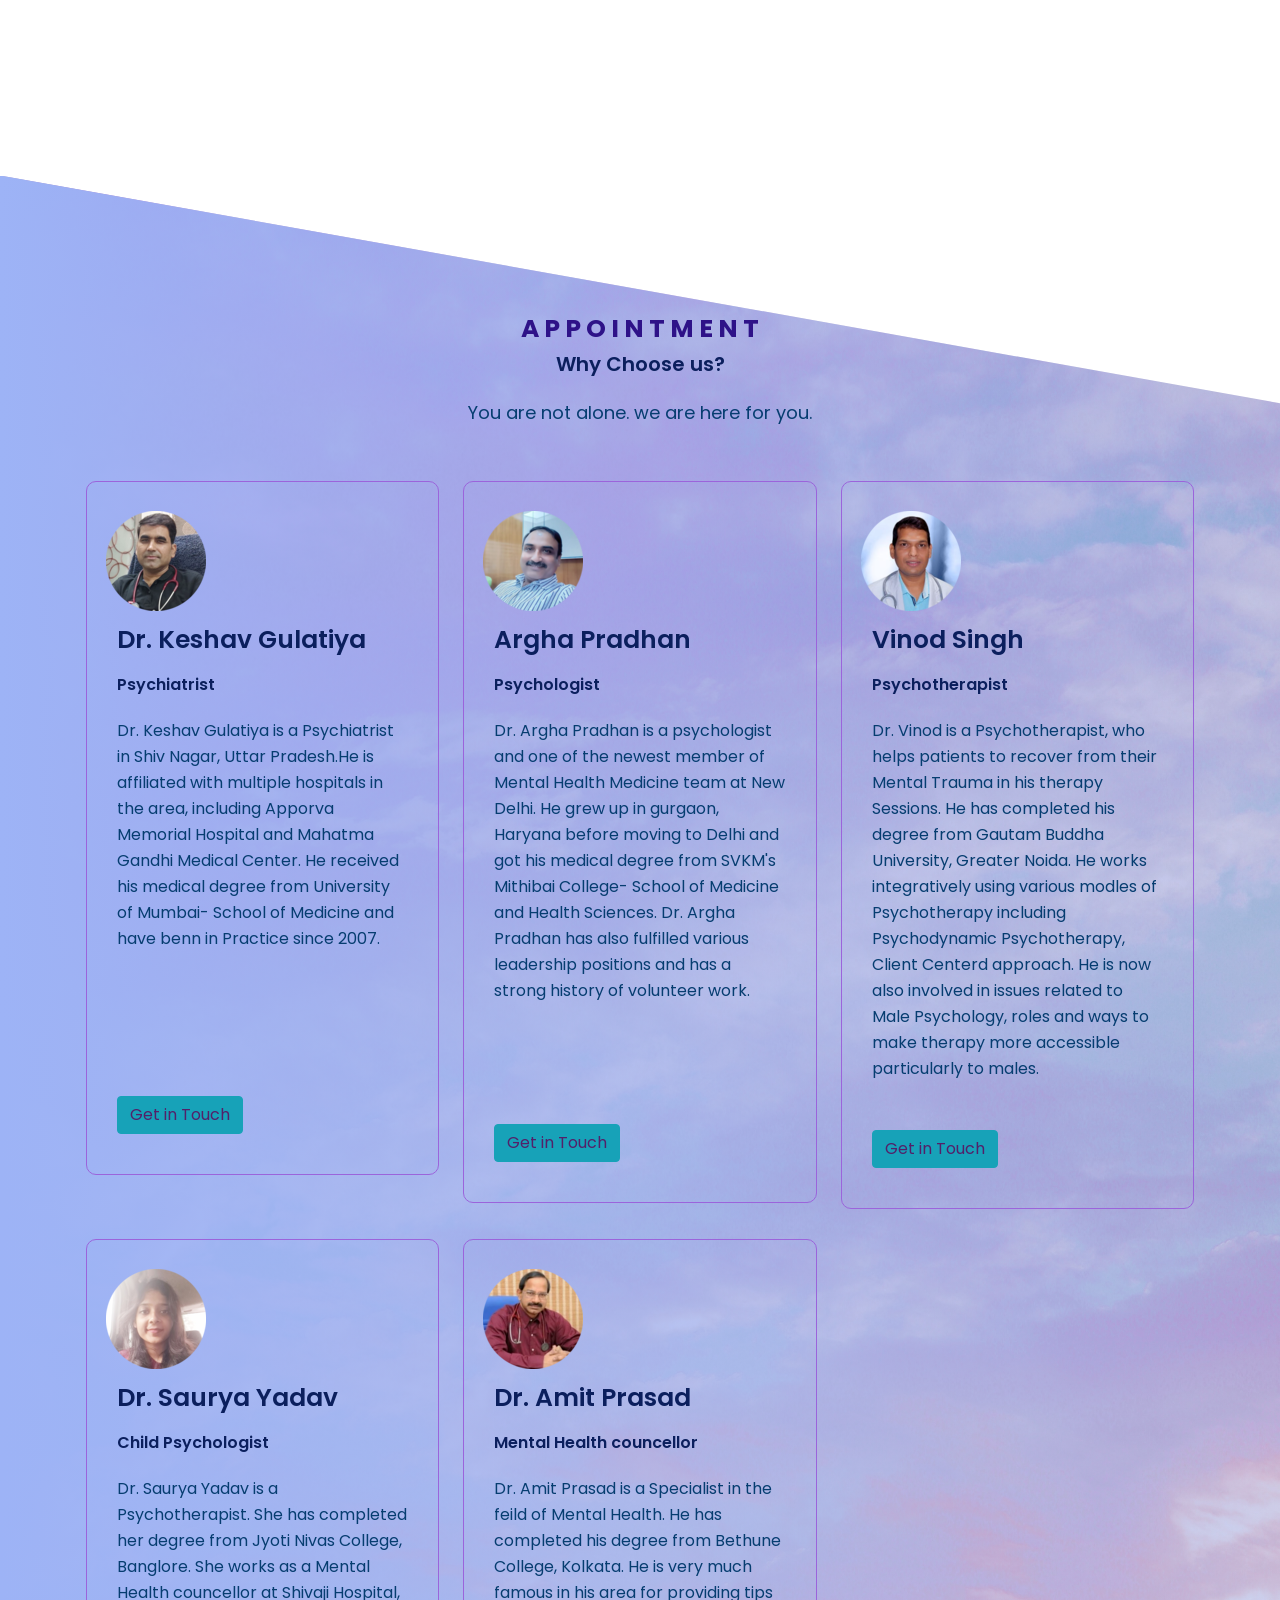
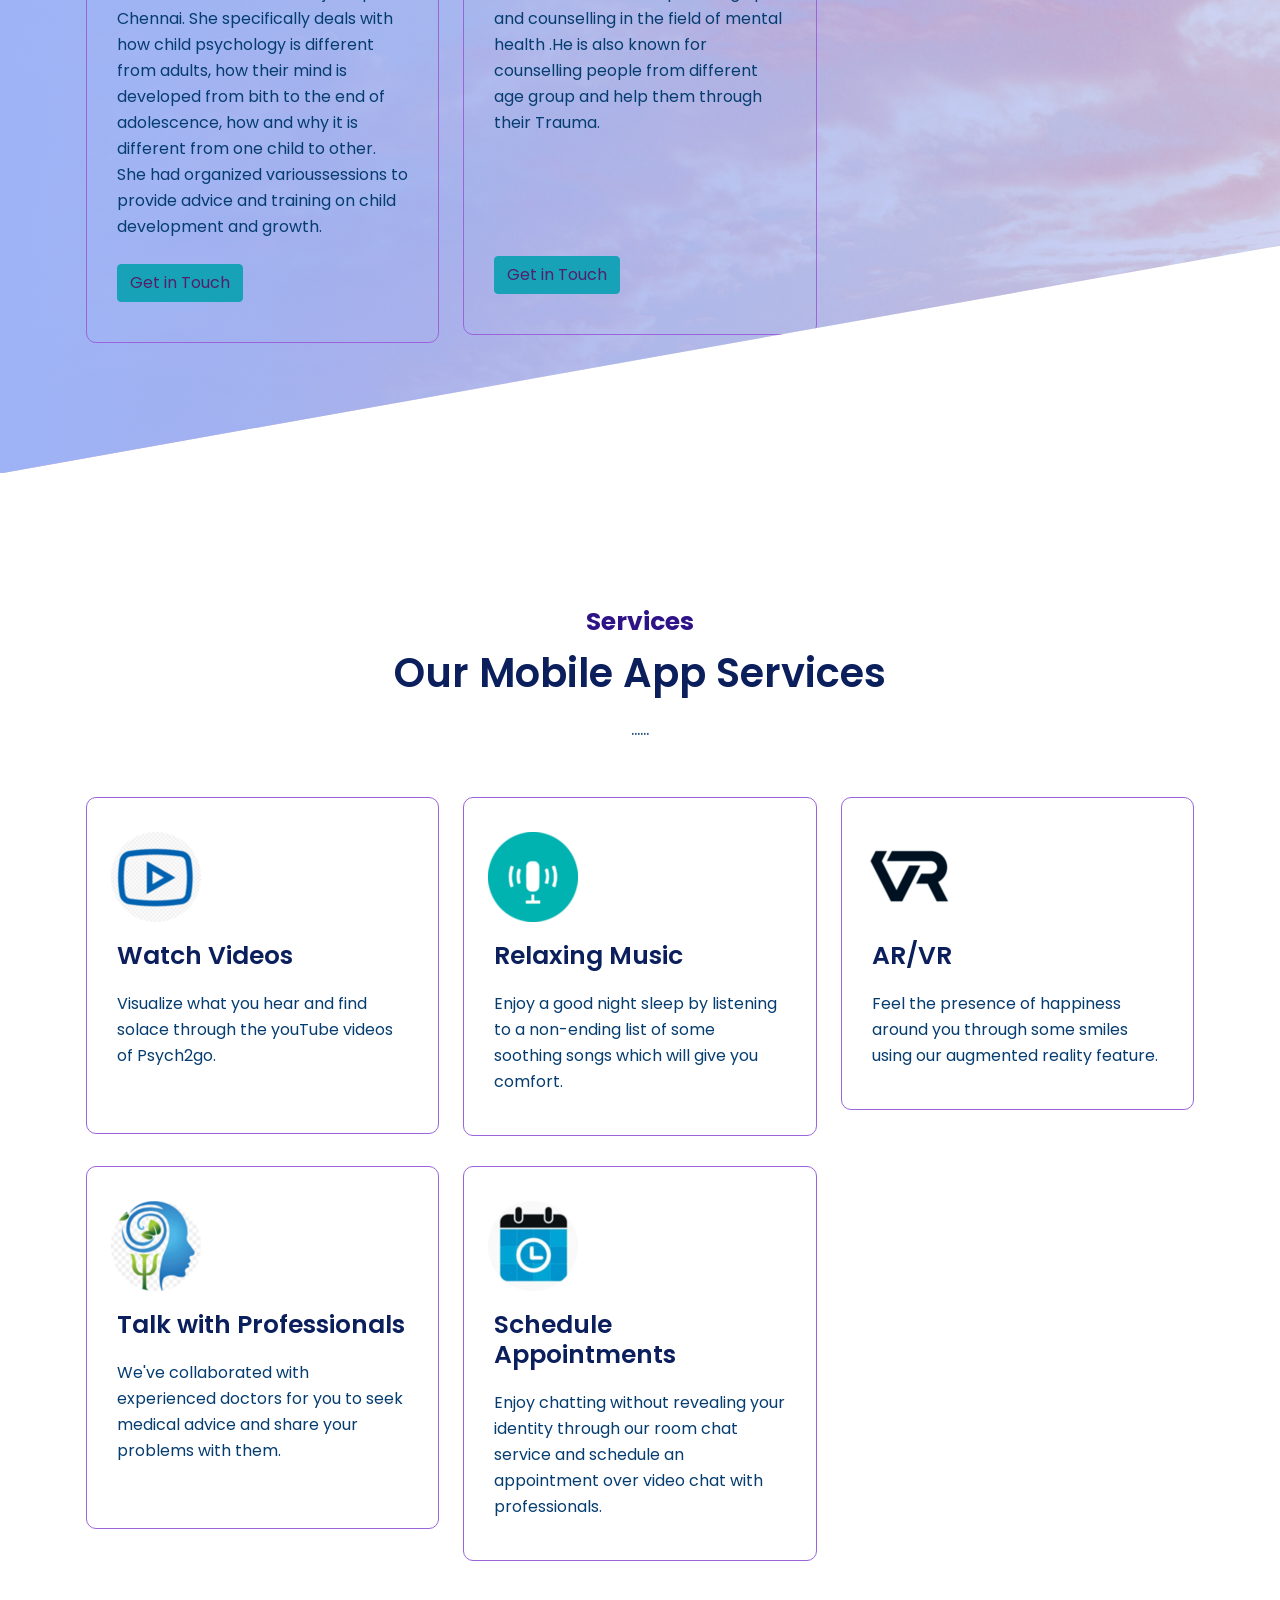
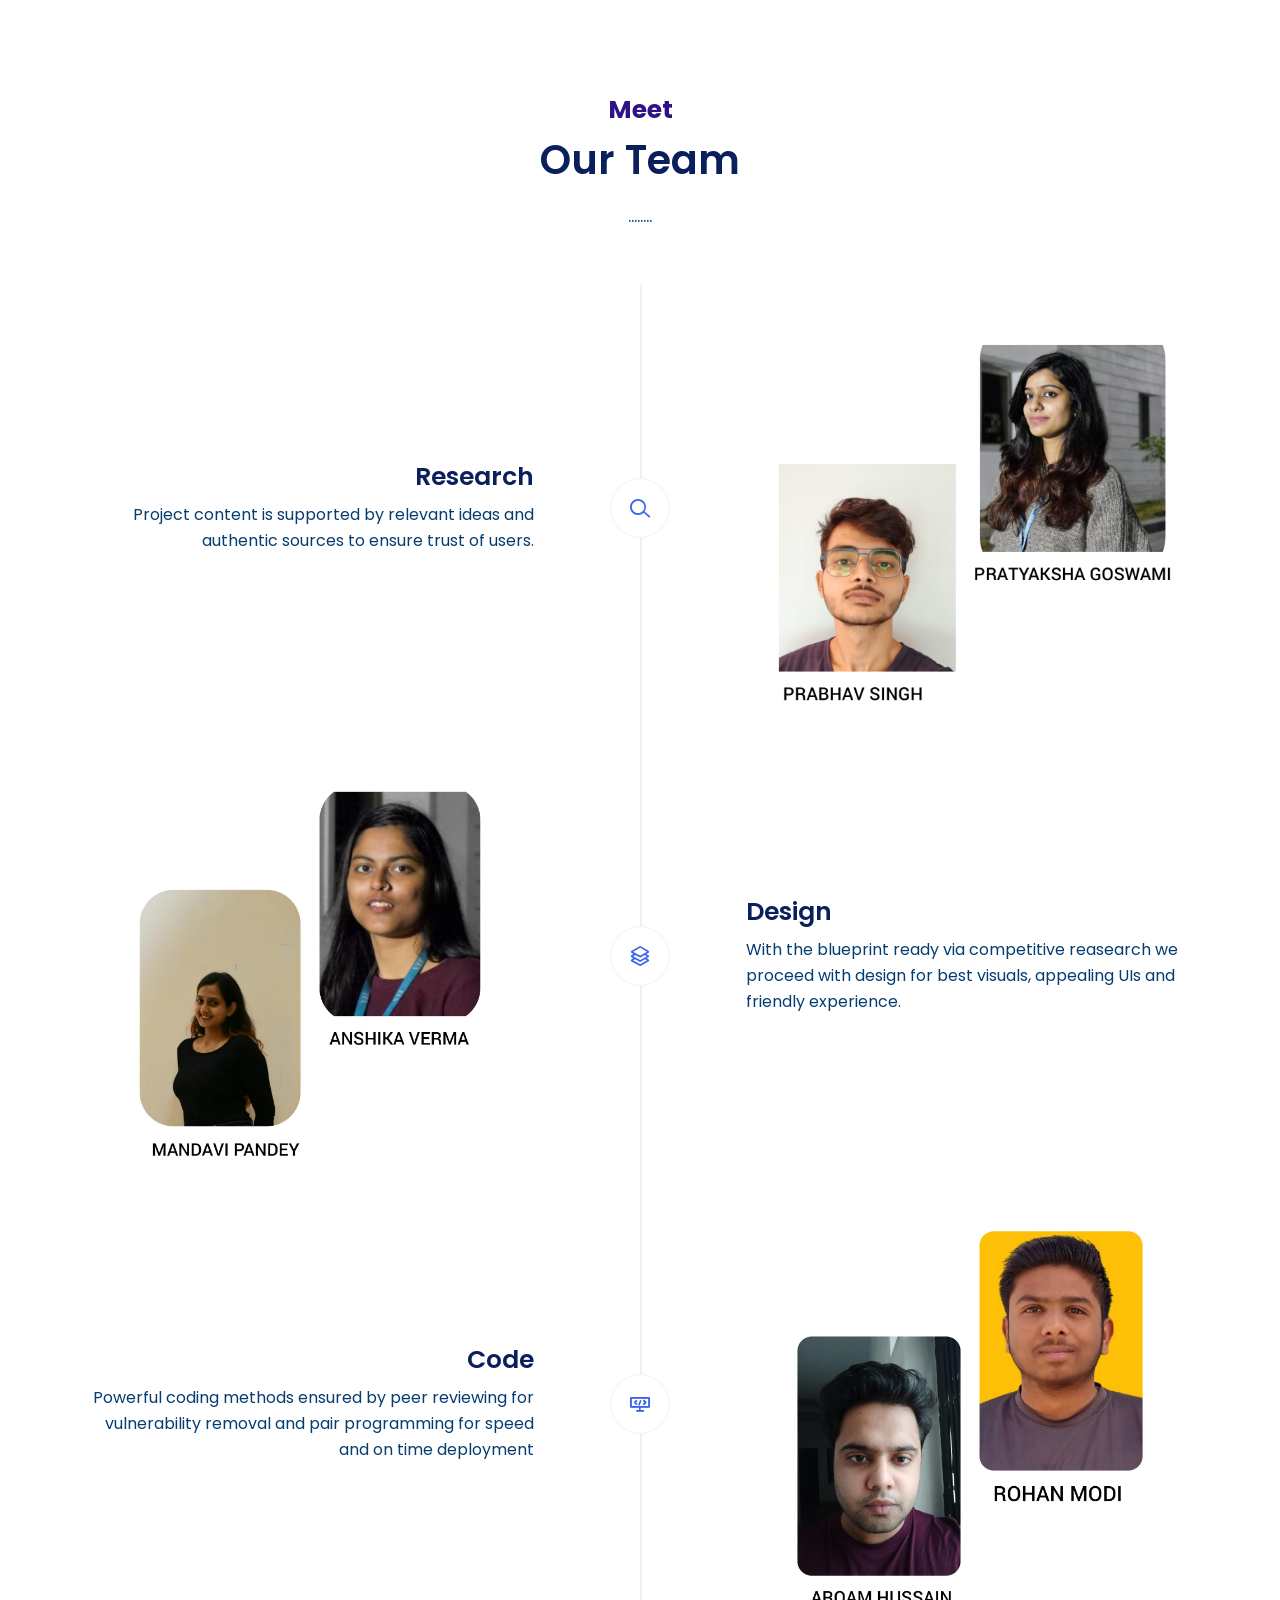
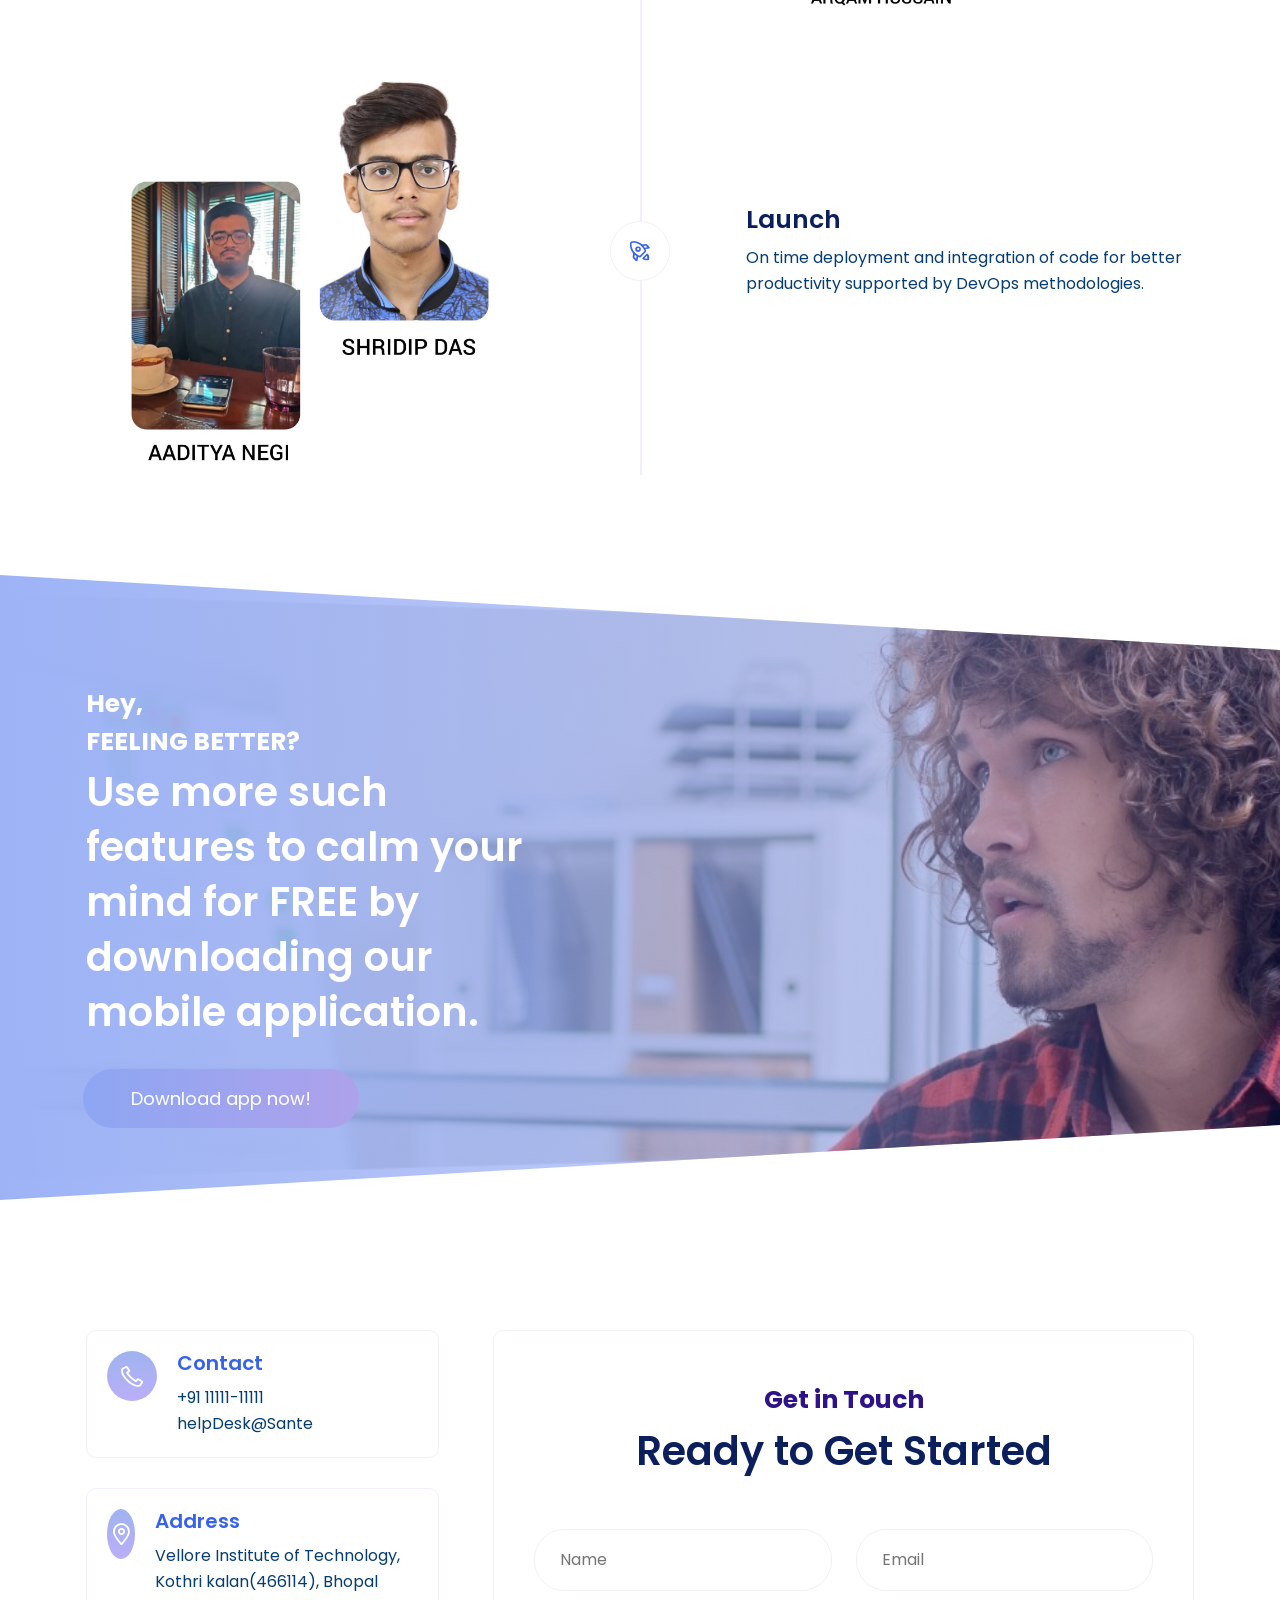
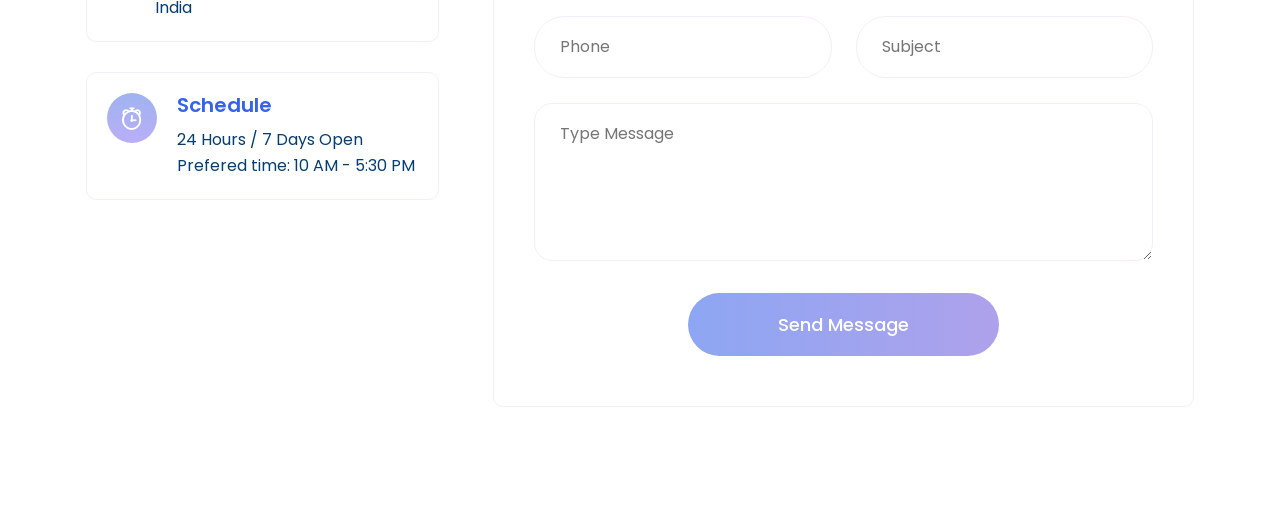
<file: in.html>
<!doctype html>
<html class="no-js" lang="">
    <head>
        <meta charset="utf-8">
        <meta http-equiv="x-ua-compatible" content="ie=edge">
        <title>SANTE</title>
        <meta name="description" content="">
        <meta name="viewport" content="width=device-width, initial-scale=1">

		<link rel="shortcut icon" type="image/x-icon" href="brain.png">
        <!-- Place favicon.ico in the root directory -->

		<!-- ========================= CSS here ========================= -->
		<link rel="stylesheet" href="assets/css/bootstrap-5.0.0-alpha.min.css">
        <link rel="stylesheet" href="assets/css/LineIcons.2.0.css">
		<link rel="stylesheet" href="assets/css/animate.css">
		<link rel="stylesheet" href="assets/css/main.css">
    </head>
    <body>
        <!--[if lte IE 9]>
            <p class="browserupgrade">You are using an <strong>outdated</strong> browser. Please <a href="https://browsehappy.com/">upgrade your browser</a> to improve your experience and security.</p>
        <![endif]-->

        <!-- ========================= preloader start ========================= -->
            <div class="preloader">
                <div class="loader">
                    <div class="ytp-spinner">
                        <div class="ytp-spinner-container">
                            <div class="ytp-spinner-rotator">
                                <div class="ytp-spinner-left">
                                    <div class="ytp-spinner-circle"></div>
                                </div>
                                <div class="ytp-spinner-right">
                                    <div class="ytp-spinner-circle"></div>
                                </div>
                            </div>
                        </div>
                    </div>
                </div>
            </div>
        <!-- preloader end -->

        <!-- ========================= header start ========================= -->
        <header class="header navbar-area bg-white">
            <div class="container">
                <div class="row align-items-center">
                    <div class="col-lg-12">
                        <nav class="navbar navbar-expand-lg">
                            <a class="navbar-brand" href="index.html">
                                <img src="logo.jpeg" alt="Logo">
                            </a>
                            <button class="navbar-toggler" type="button" data-toggle="collapse"
                                data-target="#navbarSupportedContent" aria-controls="navbarSupportedContent"
                                aria-expanded="false" aria-label="Toggle navigation">
                                <span class="toggler-icon"></span>
                                <span class="toggler-icon"></span>
                                <span class="toggler-icon"></span>
                            </button>

                            <div class="collapse navbar-collapse sub-menu-bar" id="navbarSupportedContent">
                                <ul id="nav" class="navbar-nav ml-auto">
                                    <li class="nav-item">
                                        <a class="page-scroll active" href="#home">Home</a>
                                    </li>
                                    <li class="nav-item">
                                        <a class="page-scroll" href="#about">About</a>
                                    </li>
                                    <li class="nav-item">
                                        <a class="page-scroll" href="#services">Appointment</a>
                                    </li>
                                    <li class="nav-item">
                                        <a class="page-scroll" href="#portfolio">Services</a>
                                    </li>
                                    <li class="nav-item">
                                        <a class="page-scroll" href="#process">Team</a>
                                    </li>
                                    <li class="nav-item">
                                        <a class="page-scroll" href="#contact">Contact</a>
                                    </li>
                                </ul>
                                <div class="header-btn">
                                    <a href="apk/sante.apk" class="theme-btn">Download App</a>
                                </div>
                            </div> <!-- navbar collapse -->
                        </nav> <!-- navbar -->
                    </div>
                </div> <!-- row -->
            </div> <!-- container -->
        
        </header>
        <!-- ========================= header end ========================= -->

        <!-- ========================= carousel-section start ========================= -->
        <section id="home" class="carousel-section-wrapper">
            <div id="carouselExampleCaptions" class="carousel slide carousel-fade" data-ride="carousel">
                <div class="carousel-inner">
                    <div class="carousel-section carousel-item active clip-bg pt-225 pb-200 img-bg"
                        style="background-image: url('home_bg.jpg');">
                        <div class="container">
                            <div class="row">
                                <div class="col-xl-8 col-lg-10 mx-auto">
                                    <div class="carousel-content text-center">
                                        <div class="section-title">
                                            <h2 class="text-white">Welcome, You have reached your destination.</h2>
                                            <p class="text-white">If you are having trouble calming your thoughts or issues referring to any kind of mental health, then this application is for you.
                                                Because, Here in SANTE we listen.</p>
                                                <br>
                                                <h3>So, help us to help you!</h3>
                                        </div>
                                        <!-- <a href="javascript:void(0)" class="theme-btn border-btn">Read More</a> -->
                                    </div>
                                </div>
                            </div>
                        </div>
                    </div>
                    <div class="carousel-section carousel-item clip-bg pt-225 pb-200 img-bg"
                        style="background-image: url('2.jpg');">
                        <div class="container">
                            <div class="row">
                                <div class="col-xl-8 col-lg-10 mx-auto">
                                    <div class="carousel-content text-center">
                                        <div class="section-title">
                                            <h2 class="text-white">You don't have to carry your baggage anymore.</h2>
                                            <p class="text-white">Everyone comes with a baggage to us. It's like we are your own Cloak room.
                                                The only difference is you return carrying none.</p>
                                        </div>
                                        <!-- <a href="javascript:void(0)" class="theme-btn border-btn">Read More</a> -->
                                    </div>
                                </div>
                            </div>
                        </div>
                    </div>
                </div>
                <a class="carousel-control carousel-control-prev" href="#carouselExampleCaptions" role="button"
                    data-slide="prev">
                    <span class="carousel-control-prev-icon" aria-hidden="true"><i class="lni lni-arrow-left"></i></span>
                    <span class="sr-only">Previous</span>
                </a>
                <a class="carousel-control carousel-control-next" href="#carouselExampleCaptions" role="button"
                    data-slide="next">
                    <span class="carousel-control-next-icon" aria-hidden="true"><i class="lni lni-arrow-right"></i></span>
                    <span class="sr-only">Next</span>
                </a>
            </div>
        </section>
        <!-- ========================= carousel-section end ========================= -->

        <!-- ========================= feature-section start ========================= -->

        <!-- ========================= feature-section end ========================= -->

       <!--========================= about-section start========================= -->
       <section id="about" class="pt-100">
        <div class="about-section">
            <div class="container">
                <div class="row">
                    <div class="col-xl-6 col-lg-6">
                        <div class="about-img-wrapper">
                            <div class="about-img position-relative d-inline-block wow fadeInLeft" data-wow-delay=".3s">
                                <img src="about-img.png" alt="">

                                <div class="about-experience">
                                    <h3>Take your time Healing </h3>
                                    <p>We Crafted a self help application that is robust and intuitive to use.</p>
                                </div>
                            </div>
                        </div>
                    </div>
                    <div class="col-xl-6 col-lg-6">
                        <div class="about-content-wrapper">
                            <div class="section-title">
                                <span class="wow fadeInUp" data-wow-delay=".2s">About Us</span>
                                <h2 class="mb-40 wow fadeInRight" data-wow-delay=".4s">SANTE, be your own Doctor</h2>
                            </div>
                            <div class="about-content">
                                <p class="mb-45 wow fadeInUp" data-wow-delay=".6s">No matter you're in an emotional,
                                    psychological or social crisis, we are there to help you. </p>
                                <div class="counter-up wow fadeInUp" data-wow-delay=".5s">
                                    <div class="counter">
                                        <span id="secondo" class="countup count color-1" cup-end="76" cup-append=".2M">10</span>
                                        <h4>Anxiety disorders</h4>
                                        <p>It is not a condition,  <br class="d-none d-md-block d-lg-none d-xl-block"> rather a stressful situation.</p>
                                    </div>
                                    <div class="counter">
                                        <span id="secondo" class="countup count color-2" cup-end="53" cup-append=".2M">5</span>
                                        <h4>Depressive disorders</h4>
                                        <p>We will consider ourselves successful  <br class="d-none d-md-block d-lg-none d-xl-block"> even if we could bring a decimal down.</p>
                                    </div>
                                </div>
                            </div>
                        </div>
                    </div>
                </div>
            </div>
        </div>
    </section>
    <!--========================= about-section end========================= -->



        <!-- ========================= appointment-section start ========================= -->
        
        <section id="services" class="portfolio-section pt-130">
            <section id="team" class="contact-section cta-bg img-bg pt-110 pb-100" style="background-image: url('ser\ bg.jpg');">
                <div class="container">
                <div class="row">
                    <div class="col-xl-6 col-lg-7 col-md-9 mx-auto">
                        <div class="section-title text-center mb-55">
                            <br>
                            <span class="wow fadeInDown" data-wow-delay=".4s">A P P O I N T M E N T</span>
                            <br>
                            
                            <h5 class="wow fadeInUp" data-wow-delay=".6s">Why Choose us?</h5>
                            <br>
                            <p class="wow fadeInUp" data-wow-delay=".4s"> You are not alone. we are here for you.</p>
                        </div>
                    </div>
                </div>
                
<!--1st card-->
                <div class="row">
                    <div class="col-lg-4 col-md-6">
                        <div class="feature-box box-style">
                            <div class="feature-icon box-icon-style">
                                <!-- <i class="lni lni-layers"></i> -->
                                <img src="keshav-f.png" alt="Logo">
                            </div>
                            <div class="box-content-style feature-content">
                                <h4>Dr. Keshav Gulatiya</h4>
                                <h6>Psychiatrist</h6>
                                <br>
                                <p>Dr. Keshav Gulatiya is a Psychiatrist in Shiv Nagar, Uttar Pradesh.He is affiliated with multiple hospitals in the area, including Apporva Memorial Hospital and Mahatma Gandhi Medical Center.
                                    He received his medical degree from University of Mumbai- School of Medicine and have benn in Practice since 2007.</p>
                                    <br>
                                    <br>
                                    <br>
                                    <br>
                                    <br>
                                    <br>
                                    <button type="button" class="btn btn-info">
                                        
                                         <a href="https://keshav-gulatiya-psychiatrist-consulting.netlify.app/" class="keshav" target="_blank">Get in Touch</a> 
                                        
                                    </button>
                            </div>
                        </div>
                    </div>
                     <style>
                        .keshav{
                            color: rgb(83, 32, 105);
                        }
        
                    </style>

<!--2nd card-->
                    <div class="col-lg-4 col-md-6">
                        <div class="feature-box box-style">
                            <div class="feature-icon box-icon-style">
                                <!-- <i class="lni lni-brush-alt"></i> -->
                                <img src="argha-f.png" alt="Logo">
                            </div>
                            <div class="box-content-style feature-content">
                                <h4>Argha Pradhan</h4>
                                <h6>Psychologist</h6>
                                <br>
                                <p>Dr. Argha Pradhan is a psychologist and one of the newest member of Mental Health Medicine team at New Delhi.
                                    He grew up in gurgaon, Haryana before moving to Delhi and got his medical degree from SVKM's Mithibai College- School of Medicine and Health Sciences.
                                    Dr. Argha Pradhan has also fulfilled various leadership positions and has a strong history of volunteer work.
                                </p>
                                <br>
                                <br>
                                <br>
                                <br>
                                
                                <br>
                                <button type="button" class="btn btn-info">
                                        
                                    <a href="https://argha-pradhan-psychologist-consulting.netlify.app/" class="keshav" target="_blank">Get in Touch</a> 
                                   
                               </button>
                            </div>
                        </div>
                    </div>

<!--3rd card-->
                    <div class="col-lg-4 col-md-6">
                        <div class="feature-box box-style">
                            <div class="feature-icon box-icon-style">
                                <!-- <i class="lni lni-brush-alt"></i> -->
                                <img src="vinod-f.png" alt="Logo">
                            </div>
                            <div class="box-content-style feature-content">
                                <h4>Vinod Singh</h4>
                                <h6>Psychotherapist</h6>
                                <br>
                                <p>Dr. Vinod is a Psychotherapist, who helps patients to recover from their Mental Trauma in his therapy Sessions. 
                                    He has completed his degree from Gautam Buddha University, Greater Noida. He works integratively using various modles of Psychotherapy
                                     including Psychodynamic Psychotherapy, Client Centerd approach. He is now also involved in issues related to Male Psychology,
                                    roles and ways to make therapy more accessible particularly to males.</p>
                                    <br>
                                    <br>

                                    <button type="button" class="btn btn-info">
                                        
                                        <a href="https://vinod-singh-psychotherapist-consulting.netlify.app/" class="keshav" target="_blank">Get in Touch</a> 
                                       
                                   </button>
                            </div>
                        </div>
                    </div>
<!--4th card-->

                    <div class="col-lg-4 col-md-6">
                        <div class="feature-box box-style">
                            <div class="feature-icon box-icon-style">
                                <!-- <i class="lni lni-brush-alt"></i> -->
                                <img src="saurya-f.png" alt="Logo">
                            </div>
                            <div class="box-content-style feature-content">
                                <h4>Dr. Saurya Yadav</h4>
                                <h6>Child Psychologist</h6>
                                <br>
                                <p>Dr. Saurya Yadav is a Psychotherapist. She has completed her degree from Jyoti Nivas College, Banglore.
                                    She works as a Mental Health councellor at Shivaji Hospital, Chennai. She specifically deals with how child
                                     psychology is different from adults, how their mind is developed from bith to the end of adolescence, how and
                                      why it is different from one child to other. She had organized varioussessions to provide advice and training on child development and growth.
                                </p>
                                <br>
                                <button type="button" class="btn btn-info">
                                        
                                    <a href="https://saurya-yadav-child-psychologist-consulting.netlify.app/" class="keshav" target="_blank">Get in Touch</a> 
                                   
                               </button>
                            </div>
                        </div>
                    </div>
<!--5th card-->

                    <div class="col-lg-4 col-md-81">
                        <div class="feature-box box-style">
                            <div class="feature-icon box-icon-style">
                                <!-- <i class="lni lni-pointer-up"></i> -->
                                <img src="amit-f.png" alt="Logo">
                            </div>
                            <div class="box-content-style feature-content">
                                <h4>Dr. Amit Prasad</h4>
                                <h6>Mental Health councellor</h6>
                                <br>
                                <p>Dr. Amit Prasad is a Specialist in the feild of Mental Health. He has completed his degree from Bethune 
                                    College, Kolkata. He is very much famous in his area for providing tips and counselling in the field of mental health 
                                    .He is also known for counselling people from different age group and help them through their Trauma.
                                </p>
                                <br>
                                <br>
                                <br>
                                <br>
                                <br>
                                <button type="button" class="btn btn-info">
                                        
                                    <a href="https://amit-prasad-mental-health-consulting.netlify.app/" class="keshav" target="_blank">Get in Touch</a> 
                                   
                               </button>
                            </div>
                        </div>
                    </div>
                </div>
            </div>
            </section>
        </section>
        
        <!-- ========================= appointment-section end ========================= -->

     <!-- ========================= services-section start ========================= -->
     <section id="portfolio" class="service-section pt-130">
        <!-- <section id="team" class="contact-section cta-bg img-bg pt-110 pb-100" style="background-image: url('ser\ bg.jpg');"> -->
        <div class="container">
            <div class="row">
                <div class="col-xl-6 col-lg-7 col-md-9 mx-auto">
                    <div class="section-title text-center mb-55">
                        <span class="wow fadeInDown" data-wow-delay=".2s">Services</span>
                        <h2 class="wow fadeInUp" data-wow-delay=".4s">Our Mobile App Services</h2>
                        <p class="wow fadeInUp" data-wow-delay=".6s"> ...... </p>
                    </div>
                </div>
            </div>
    
            <div class="row">
                <div class="col-lg-4 col-md-6">
                    <div class="service-box box-style">
                        <div class="service-icon box-icon-style">
                            <!-- <i class="lni lni-leaf"></i> -->
                                <img src="utube ser.png" alt="Logo">

                        </div>
                        <div class="box-content-style service-content">
                            <h4>Watch Videos</h4>
                            <p>Visualize what you hear and find solace through the youTube videos of Psych2go.</p>
                            <br>
                        </div>
                    </div>
                </div>
                <div class="col-lg-4 col-md-6">
                    <div class="service-box box-style">
                        <div class="service-icon box-icon-style">
                            <!-- <i class="lni lni-bootstrap"></i> -->
                                <img src="Podcast ser.png" alt="Logo">
                        </div>
                        <div class="box-content-style service-content">
                            <h4>Relaxing Music</h4>
                            <p>Enjoy a good night sleep by listening to a non-ending list of some soothing songs which will 
                                give you comfort.</p>
                        </div>
                    </div>
                </div>
                <div class="col-lg-4 col-md-6">
                    <div class="service-box box-style">
                        <div class="service-icon box-icon-style">
                            <!-- <i class="lni lni-briefcase"></i> -->
                                <img src="ARVR ser.png" alt="Logo">
                        </div>
                        <div class="box-content-style service-content">
                            <h4>AR/VR</h4>
                            <p>Feel the presence of happiness around you through some smiles using our augmented reality 
                                feature.</p>
                        </div>
                    </div>
                </div>
                <!-- <div class="col-lg-4 col-md-6">
                    <div class="service-box box-style">
                        <div class="service-icon box-icon-style">
                             <i class="lni lni-bolt"></i> -->
                            <!-- <img src="read-articles ser.png" alt="Logo">
                        </div>
                        <div class="box-content-style service-content">
                            <h4>Read     Articles</h4>
                            <p>Connect with the science of pschology by reading the medium blogs of Conor Hogan from the Sante 
                                platform itself.</p>
                                <br>
                                
                        </div>
                    </div>
                </div> --> 
                <div class="col-lg-4 col-md-6">
                    <div class="service-box box-style">
                        <div class="service-icon box-icon-style">
                            <!-- <i class="lni lni-infinite"></i> -->
                                <img src="professional ser.png" alt="Logo">
                        </div>
                        <div class="box-content-style service-content">
                            <h4>Talk with Professionals</h4>
                            <p>We've collaborated with experienced doctors for you to seek medical advice and share your 
                                problems with them.</p>
                                
                                <br>
                        </div>
                    </div>
                </div>
                <div class="col-lg-4 col-md-6">
                    <div class="service-box box-style">
                        <div class="service-icon box-icon-style">
                            <!-- <i class="lni lni-reload"></i> -->
                                <img src="appointment ser.png" alt="Logo">
                        </div>
                        <div class="box-content-style service-content">
                            <h4>Schedule Appointments</h4>
                            <p>Enjoy chatting without revealing your identity through our room chat service
                                and schedule an appointment over video chat with professionals.</p>
                        </div>
                    </div>
                </div>
            </div>
        </div>
    </section>
    
    
    
    <!-- ========================= services-section end ========================= -->

        <!-- ========================= process-section start ========================= -->
        <section id="process" class="process-section pt-100 pb-100">
             <div class="container">
                <div class="row">
                    <div class="col-xl-6 col-lg-7 col-md-9 mx-auto">
                        <div class="section-title text-center mb-55">
                            <span class="wow fadeInDown" data-wow-delay=".2s">Meet</span>
                            <h2 class="wow fadeInUp" data-wow-delay=".4s">Our Team</h2>
                            <p class="wow fadeInUp" data-wow-delay=".6s">........</p>
                        </div>
                    </div>
                </div>
                <div class="row align-items-center time-line">
                    <div class="col-12">
                        <div class="single-timeline">
                            <div class="row align-items-center">
                                <div class="col-lg-5 order-last order-lg-first">
                                    <div class="timeline-content left-content text-lg-right">
                                        <div class="box-icon-style">
                                            <i class="lni lni-search-alt"></i>
                                        </div>
                                        <h4 class="mb-10">Research</h4>
                                        <p>Project content is supported by relevant ideas and authentic
                                             sources to ensure trust of users.</p>
                                    </div>
                                </div>
                                <div class="col-lg-2"></div>
                                <div class="col-lg-5">
                                    <div class="timeline-img" id="pp">
                                        <img src="prabhav-prat.2jpeg.jpeg" alt="">
                                    </div>
                                </div>
                            </div>
                        </div>
                    </div>
                    <div class="col-12">
                        <div class="single-timeline">
                            <div class="row align-items-center">
                                <div class="col-lg-5">
                                    <div class="timeline-img" id="am">
                                        <img src="anshika-mandavi.jpeg" alt="">
                                    </div>
                                </div>
                                <div class="col-lg-2"></div>
                                <div class="col-lg-5">
                                    <div class="timeline-content right-content text-left">
                                        <div class="box-icon-style">
                                            <i class="lni lni-layers"></i>
                                        </div>
                                        <h4 class="mb-10">Design</h4>
                                        <p>With the blueprint ready via competitive reasearch we proceed with design for best visuals, 
                                            appealing UIs and friendly experience.</p>
                                    </div>
                                </div>
                            </div>
                        </div>
                    </div>
                    <div class="col-12">
                        <div class="single-timeline">
                            <div class="row align-items-center">
                                <div class="col-lg-5 order-last order-lg-first">
                                    <div class="timeline-content left-content text-lg-right">
                                        <div class="box-icon-style">
                                            <i class="lni lni-code-alt"></i>
                                        </div>
                                        <h4 class="mb-10">Code</h4>
                                        <p>  Powerful coding methods ensured by peer reviewing for vulnerability removal
                                             and pair programming for speed and on time deployment</p>
                                    </div>
                                </div>
                                <div class="col-lg-2"></div>
                                <div class="col-lg-5">
                                    <div class="timeline-img" id="ar">
                                        <img src="arqam-rohan.jpeg" alt="">
                                    </div>
                                </div>
                            </div>
                        </div>
                    </div>
                    <div class="col-12">
                        <div class="single-timeline">
                            <div class="row align-items-center">
                                <div class="col-lg-5">
                                    <div class="timeline-img" id="ns">
                                        <img src="negi-shridip.jpeg" alt="">
                                      
                                    </div>
                                </div>
                                <div class="col-lg-2"></div>
                                <div class="col-lg-5">
                                    <div class="timeline-content right-content text-left">
                                        <div class="box-icon-style">
                                            <i class="lni lni-rocket"></i>
                                        </div>
                                        <h4 class="mb-10">Launch</h4>
                                        <p>On time deployment and integration of code for better productivity supported
                                             by DevOps methodologies.</p>
                                    </div>
                                </div>
                            </div>
                        </div>
                    </div>
                </div>
            </div> 
        </section> 
        <!-- ========================= process-section end ========================= -->

        <!-- ========================= team-section start ========================= -->
<!-- <section id="team" class="contact-section cta-bg img-bg pt-110 pb-100" style="background-image: url('assets/img/bg/cta-bg.jpg');">
            <div class="container">
                <div class="row align-items-center">
                    <div class="col-xl-5 col-lg-7">
                        <div class="section-title mb-60">
                            <span class="text-white wow fadeInDown" data-wow-delay=".2s" style="visibility: visible; animation-delay: 0.2s; animation-name: fadeInDown;">Hey</span>
                            <h2 class="text-white wow fadeInUp" data-wow-delay=".4s" style="visibility: visible; animation-delay: 0.4s; animation-name: fadeInUp;">You are using free lite version of Fancy</h2>
                            <p class="text-white wow fadeInUp" data-wow-delay=".6s" style="visibility: visible; animation-delay: 0.6s; animation-name: fadeInUp;">Please, purchase full version of template to get all elements, section and permission to remove credits.</p>
                        </div>
                    </div>
                    <div class="col-xl-7 col-lg-5">
                        <div class="contact-btn text-left text-lg-right">
                            <a href="https://rebrand.ly/fancy-ud" rel="nofollow" class="theme-btn">Purchase Now</a>
                        </div>
                    </div>
                </div>
            </div>
        </section> -->
        
        <!-- ========================= team-section end ========================= -->

        <!-- ========================= client-logo-section start ========================= -->
        <!-- <section class="client-logo-section pt-100 pb-100">
            <div class="container">
                <div class="client-logo-wrapper">
                    <div class="client-logo-carousel d-flex align-items-center justify-content-between">
                        <div class="client-logo">
                            <img src="assets/img/client-logo/uideck-logo.svg" alt="">
                        </div>
                        <div class="client-logo">
                            <img src="assets/img/client-logo/pagebulb-logo.svg" alt="">
                        </div>
                        <div class="client-logo">
                            <img src="assets/img/client-logo/lineicons-logo.svg" alt="">
                        </div>
                        <div class="client-logo">
                            <img src="assets/img/client-logo/graygrids-logo.svg" alt="">
                        </div>
                        <div class="client-logo">
                            <img src="assets/img/client-logo/lineicons-logo.svg" alt="">
                        </div>
                    </div>
                </div>
            </div>
        </section> -->
        <!-- ========================= client-logo-section end ========================= -->

        <!-- ========================= contact-section start ========================= -->
        <section id="contact" class="contact-section cta-bg img-bg pt-110 pb-100" style="background-image: url('assets/img/bg/cta-bg.jpg');">
            <div class="container">
                <div class="row align-items-center">
                    <div class="col-xl-5 col-lg-7">
                        <div class="section-title mb-60">
                            <span class="text-white wow fadeInDown" data-wow-delay=".2s">Hey, <br> FEELING BETTER?</span>
                            <h2 class="text-white wow fadeInUp" data-wow-delay=".4s">Use more such features to calm your mind for FREE by downloading our mobile application.</h2>
                            <p class="text-white wow fadeInUp" data-wow-delay=".6s"></p>
                        </div>
                    </div>
                    <div class="col-xl-7 col-lg-5">
                        <div class="contact-btn text-left text-lg-right">
                            <a href="apk/sante.apk" id="leftshift" class="theme-btn">Download app now!</a> 
                        </div> 
                    </div>
                </div>
            </div>
        </section>
        <!-- ========================= contact-section end ========================= -->

<!-- ========================= contact-section start ========================= -->
<section class="contact-section pt-130 pb-100">
    <div class="container">
        <div class="row">
            <div class="col-xl-4">
                <div class="contact-item-wrapper">
                    <div class="row">
                        <div class="col-12 col-md-6 col-xl-12">
                            <div class="contact-item">
                                <div class="contact-icon">
                                    <i class="lni lni-phone"></i>
                                </div>
                                <div class="contact-content">
                                    <h4>Contact</h4>
                                    <p>+91 11111-11111</p>
                                    <p>helpDesk@Sante</p>
                                </div>
                            </div>
                        </div>
                        <div class="col-12 col-md-6 col-xl-12">
                            <div class="contact-item">
                                <div class="contact-icon">
                                    <i class="lni lni-map-marker"></i>
                                </div>
                                <div class="contact-content">
                                    <h4>Address</h4>
                                    <p>Vellore Institute of Technology, Kothri kalan(466114), Bhopal</p>
                                    <p>India</p>
                                </div>
                            </div>
                        </div>
                        <div class="col-12 col-md-6 col-xl-12">
                            <div class="contact-item">
                                <div class="contact-icon">
                                    <i class="lni lni-alarm-clock"></i>
                                </div>
                                <div class="contact-content">
                                    <h4>Schedule</h4>
                                    <p>24 Hours / 7 Days Open </p>
                                    <p>Prefered time: 10 AM - 5:30 PM</p>
                                </div>
                            </div>
                        </div>
                    </div>
                </div>
            </div>
            <div class="col-xl-8">
                <div class="contact-form-wrapper">
                    <div class="row">
                        <div class="col-xl-10 col-lg-8 mx-auto">
                            <div class="section-title text-center mb-50">
                                <span class="wow fadeInDown" data-wow-delay=".2s">Get in Touch</span>
                                <h2 class="wow fadeInUp" data-wow-delay=".4s">Ready to Get Started</h2>
                            </div>
                        </div>
                    </div>
                    <form action="https://formcarry.com/s/FU9ukx8ZuuK" method="POST" accept-charset="UTF-8" class="contact-form">
                        <div class="row">
                            <div class="col-md-6">
                                <input type="text" name="name" id="name" placeholder="Name" required>
                            </div>
                            <div class="col-md-6">
                                <input type="email" name="email" id="email" placeholder="Email" required>
                            </div>
                        </div>
                        <div class="row">
                            <div class="col-md-6">
                                <input type="text" name="phone" id="phone" placeholder="Phone" required>
                            </div>
                            <div class="col-md-6">
                                <input type="text" name="subject" id="email" placeholder="Subject" required>
                            </div>
                        </div>
                        <div class="row">
                            <div class="col-12">
                                <textarea name="message" id="message" placeholder="Type Message" rows="5"></textarea>
                            </div>
                        </div>
                        <div class="row">
                            <div class="col-12">
                                <div class="button text-center">
                                    <button type="submit" class="theme-btn">Send Message</button>
                                    <input type="hidden" name="_next" value="">
                                </div>
                            </div>
                        </div>
                    </form>
                </div>
            </div>
        </div>
    </div>
</section>
<!-- ========================= contact-section end ========================= -->
       <!-- ========================= subscribe-section start ========================= -->
      <!--  <section class="subscribe-section pt-70 pb-70 img-bg" style="background-image: url('assets/img/bg/common-bg.svg')">
            <div class="container">
                <div class="row align-items-center">
                    <div class="col-xl-6 col-lg-6">
                        <div class="section-title mb-30">
                            <span class="text-white wow fadeInDown" data-wow-delay=".2s">Subscribe</span>
                            <h2 class="text-white mb-40 wow fadeInUp" data-wow-delay=".4s">Subscribe Our Newsletter</h2>
                        </div>
                    </div>
                    <div class="col-xl-6 col-lg-6">
                        <form action="#" class="subscribe-form wow fadeInRight" data-wow-delay=".4s">
                            <input type="text" name="subs-email" id="subs-email" placeholder="Your Email">
                            <button type="submit"><i class="lni lni-telegram-original"></i></button>
                        </form>
                    </div>
                </div>
            </div>
        </section>-->
        <!-- ========================= subscribe-section end ========================= -->

        <!-- ========================= footer start ========================= -->
    <!--   <footer class="footer pt-100">
            <div class="container">
                <div class="row">
                    <div class="col-xl-3 col-lg-4 col-md-6">
                        <div class="footer-widget mb-60 wow fadeInLeft" data-wow-delay=".2s">
                            <a href="index.html" class="logo mb-30"><img src="assets/img/logo/logo.svg" alt="logo"></a>
                            <p class="mb-30 footer-desc">We Crafted an awesome desig library that is robust and intuitive to use. No matter you're building a business presentation websit.</p>
                        </div>
                    </div>
                    <div class="col-xl-2 offset-xl-1 col-lg-2 col-md-6">
                        <div class="footer-widget mb-60 wow fadeInUp" data-wow-delay=".4s">
                            <h4>Quick Link</h4>
                            <ul class="footer-links">
                                <li>
                                    <a href="javascript:void(0)">Home</a>
                                </li>
                                <li>
                                    <a href="javascript:void(0)">About Us</a>
                                </li>
                                <li>
                                    <a href="javascript:void(0)">Service</a>
                                </li> 
                                <li>
                                    <a href="javascript:void(0)">Contact</a>
                                </li>
                            </ul>
                        </div>
                    </div>
                    <div class="col-xl-3 col-lg-3 col-md-6">
                        <div class="footer-widget mb-60 wow fadeInUp" data-wow-delay=".6s">
                            <h4>Service</h4>
                            <ul class="footer-links">
                                <li>
                                    <a href="javascript:void(0)">Marketing</a>
                                </li>
                                <li>
                                    <a href="javascript:void(0)">Branding</a>
                                </li>
                                <li>
                                    <a href="javascript:void(0)">Web Design</a>
                                </li>
                                <li>
                                    <a href="javascript:void(0)">Graphics Design</a>
                                </li> 
                            </ul>
                        </div>
                    </div>
                    <div class="col-xl-3 col-lg-3 col-md-6">
                        <div class="footer-widget mb-60 wow fadeInRight" data-wow-delay=".8s">
                            <h4>Contact</h4>
                            <ul class="footer-contact">
                                <li>
                                    <p>+00983467367234</p>
                                </li>
                                <li>
                                    <p>yourmail@gmail.com</p>
                                </li>
                                <li>
                                    <p>Jackson Heights, NY</br>
                                    USA</p>
                                </li>
                            </ul>
                        </div>
                    </div>
                </div>

                <div class="copyright-area">
                    <div class="row align-items-center">
                        <div class="col-md-6">
                             <div class="footer-social-links">
                                <ul class="d-flex">
                                    <li><a href="javascript:void(0)"><i class="lni lni-facebook-original"></i></a></li>
                                    <li><a href="javascript:void(0)"><i class="lni lni-twitter-original"></i></a></li>
                                    <li><a href="javascript:void(0)"><i class="lni lni-linkedin-original"></i></a></li>
                                    <li><a href="javascript:void(0)"><i class="lni lni-instagram-original"></i></a></li>
                                </ul>
                            </div>
                        </div>
                        <div class="col-md-6">
                            <p class="wow fadeInUp" data-wow-delay=".3s">Template by <a
                                    href="https://uideck.com" rel="nofollow">UIdeck</a></p>
                        </div>
                    </div>
                </div>
            </div>
        </footer>-->
        <!-- ========================= footer end ========================= -->


        <!-- ========================= scroll-top ========================= -->
        <a href="#" class="scroll-top">
            <i class="lni lni-arrow-up"></i>
        </a>
        
		<!-- ========================= JS here ========================= -->
		<script src="assets/js/bootstrap.bundle-5.0.0.alpha-min.js"></script>
        <script src="assets/js/count-up.min.js"></script>
        <script src="assets/js/wow.min.js"></script>
        <script src="assets/js/imagesloaded.min.js"></script>
		<script src="assets/js/main.js"></script>
    </body>
</html>
</file>
<file: assets/css/main.css>
/* ===========================
Index Of css

01. Common CSS
02. Header CSS
03. About CSS
05. Service CSS
06. Process CSS
07. Pricing CSS
08. Testimonial CSS
09. Team CSS
10. Subscribe CSS
11. Blog CSS
12. Contact CSS
13. Footer CSS

========================== */
/*===========================
    01. Common CSS
===========================*/
@import url("https://fonts.googleapis.com/css?family=Poppins:300,400,500,600,700,800,900&display=swap");
html {
  scroll-behavior: smooth; }

body {
  font-family: "Poppins", sans-serif;
  font-weight: normal;
  font-style: normal;
  color: #01030f;
  overflow-x: hidden; }

* {
  margin: 0;
  padding: 0;
  -webkit-box-sizing: border-box;
  -moz-box-sizing: border-box;
  box-sizing: border-box; }

.navbar-toggler:focus,
a:focus,
input:focus,
textarea:focus,
button:focus,
.btn:focus,
.btn.focus,
.btn:not(:disabled):not(.disabled).active,
.btn:not(:disabled):not(.disabled):active {
  text-decoration: none;
  outline: none;
  -webkit-box-shadow: none;
  -moz-box-shadow: none;
  box-shadow: none; }


a:hover {
  -webkit-transition: all 0.3s ease-out 0s;
  -moz-transition: all 0.3s ease-out 0s;
  -ms-transition: all 0.3s ease-out 0s;
  -o-transition: all 0.3s ease-out 0s;
  transition: all 0.3s ease-out 0s;
  color: #3763EB; }

a:focus,
a:hover {
  text-decoration: none; }

button {
  cursor: pointer; }

i,
span,
a {
  display: inline-block;
  text-decoration: none; }

audio,
canvas,
iframe,
img,
svg,
video {
  vertical-align: middle; }

h1,
h2,
h3,
h4,
h5,
h6 {
  font-weight: 600;
  color: #0b1f5d;
  margin: 0px; }

h1 a,
h2 a,
h3 a,
h4 a,
h5 a,
h6 a {
  color: inherit; }

h1 {
  font-size: 50px; }

h2 {
  font-size: 40px; }
  @media (max-width: 767px) {
    h2 {
      font-size: 31px; } }

h3 {
  font-size: 30px; }

h4 {
  font-size: 25px; }

h5 {
  font-size: 20px; }

h6 {
  font-size: 16px; }

ul, ol {
  margin: 0px;
  padding: 0px;
  list-style-type: none; }

p {
  font-size: 16px;
  font-weight: 400;
  line-height: 26px;
  color: #063d70;
  margin: 0px; }
  @media only screen and (min-width: 992px) and (max-width: 1199px) {
    p {
      font-size: 16px;
      line-height: 26px; } }
  @media (max-width: 767px) {
    p {
      font-size: 16px;
      line-height: 26px; } }

.img-bg {
  background-position: center center;
  background-size: cover;
  background-repeat: no-repeat;
  width: 100%;
  height: 100%; }

@media only screen and (min-width: 480px) and (max-width: 767px) {
  .container {
    width: 450px; } }

.gray-bg {
  background: #EFF2F9; }

.alert-link {
  font-weight: 600; }

.alert h4 {
  margin-bottom: 10px; }

.page-404-content h2 {
  font-size: 120px;
  font-weight: 900;
  color: #3763EB; }

.page-404-content h4 {
  font-size: 40px;
  color: #6A7C92; }

/*===== All Button Style =====*/
.theme-btn {
  display: inline-block;
  font-weight: 400;
  text-align: center;
  white-space: nowrap;
  vertical-align: middle;
  -webkit-user-select: none;
  -moz-user-select: none;
  -ms-user-select: none;
  user-select: none;
  padding: 16px 48px;
  font-size: 18px;
  border-radius: 50px;
  color: #fff;
  cursor: pointer;
  z-index: 5;
  transition: all .4s ease-in-out;
  border: none;
  background: linear-gradient(to left, #c9cfdf 0%, #aea1eb 50.39%, #8da6f3 100%);
  background-size: 200% auto;
  overflow: hidden; }
  .theme-btn:hover, .theme-btn:focus {
    background-position: right center;
    color: #fff;
    -webkit-box-shadow: 0px 0px 30px rgba(46, 87, 217, 0.45);
    -moz-box-shadow: 0px 0px 30px rgba(46, 87, 217, 0.45);
    box-shadow: 0px 0px 30px rgba(46, 87, 217, 0.45); }
  .theme-btn.border-btn {
    padding: 14px 40px;
    background: transparent;
    border: 1.5px solid #3763EB;
    color: #6A7C92;
    font-size: 18px;
    -webkit-box-shadow: none;
    -moz-box-shadow: none;
    box-shadow: none; }

.scroll-top {
  width: 45px;
  height: 45px;
  background: #7495f9;
  text-align: center;
  line-height: 45px;
  font-size: 20px;
  color: #fff;
  border-radius: 5px;
  position: fixed;
  bottom: 30px;
  right: 30px;
  z-index: 9;
  cursor: pointer;
  -webkit-transition: all 0.3s ease-out 0s;
  -moz-transition: all 0.3s ease-out 0s;
  -ms-transition: all 0.3s ease-out 0s;
  -o-transition: all 0.3s ease-out 0s;
  transition: all 0.3s ease-out 0s; }
  .scroll-top:hover {
    background: rgba(204, 119, 253, 0.7);
    color: #fff; }

@keyframes animation1 {
  0% {
    -webkit-transform: translateY(0px);
    -moz-transform: translateY(0px);
    -ms-transform: translateY(0px);
    -o-transform: translateY(0px);
    transform: translateY(0px);
    opacity: 0.29; }
  50% {
    -webkit-transform: translateY(-700px);
    -moz-transform: translateY(-700px);
    -ms-transform: translateY(-700px);
    -o-transform: translateY(-700px);
    transform: translateY(-700px);
    opacity: 0; }
  100% {
    -webkit-transform: translateY(0px);
    -moz-transform: translateY(0px);
    -ms-transform: translateY(0px);
    -o-transform: translateY(0px);
    transform: translateY(0px);
    opacity: 0; } }

/*===== All Section Title Style =====*/
.section-title span {
  font-size: 25px;
  font-weight: 700;
  color: #2e1288;
  margin-bottom: 5px; }
  @media (max-width: 767px) {
    .section-title span {
      font-size: 20px; } }

.section-title h2 {
  line-height: 55px;
  font-weight: 600;
  margin-bottom: 15px; }
  @media (max-width: 767px) {
    .section-title h2 {
      line-height: 41px; } }

.section-title p {
  font-size: 18px; }

/*===== All Preloader Style =====*/
.preloader {
  /* Body Overlay */
  position: fixed;
  top: 0;
  left: 0;
  display: table;
  height: 100%;
  width: 100%;
  /* Change Background Color */
  background: #fff;
  z-index: 99999; }
  .preloader .loader {
    display: table-cell;
    vertical-align: middle;
    text-align: center; }
    .preloader .loader .ytp-spinner {
      position: absolute;
      left: 50%;
      top: 50%;
      width: 64px;
      margin-left: -32px;
      z-index: 18;
      pointer-events: none; }
      .preloader .loader .ytp-spinner .ytp-spinner-container {
        pointer-events: none;
        position: absolute;
        width: 100%;
        padding-bottom: 100%;
        top: 50%;
        left: 50%;
        margin-top: -50%;
        margin-left: -50%;
        -webkit-animation: ytp-spinner-linspin 1568.23529647ms linear infinite;
        -moz-animation: ytp-spinner-linspin 1568.23529647ms linear infinite;
        -o-animation: ytp-spinner-linspin 1568.23529647ms linear infinite;
        animation: ytp-spinner-linspin 1568.23529647ms linear infinite; }
        .preloader .loader .ytp-spinner .ytp-spinner-container .ytp-spinner-rotator {
          position: absolute;
          width: 100%;
          height: 100%;
          -webkit-animation: ytp-spinner-easespin 5332ms cubic-bezier(0.4, 0, 0.2, 1) infinite both;
          -moz-animation: ytp-spinner-easespin 5332ms cubic-bezier(0.4, 0, 0.2, 1) infinite both;
          -o-animation: ytp-spinner-easespin 5332ms cubic-bezier(0.4, 0, 0.2, 1) infinite both;
          animation: ytp-spinner-easespin 5332ms cubic-bezier(0.4, 0, 0.2, 1) infinite both; }
          .preloader .loader .ytp-spinner .ytp-spinner-container .ytp-spinner-rotator .ytp-spinner-left {
            position: absolute;
            top: 0;
            left: 0;
            bottom: 0;
            overflow: hidden;
            right: 50%; }
          .preloader .loader .ytp-spinner .ytp-spinner-container .ytp-spinner-rotator .ytp-spinner-right {
            position: absolute;
            top: 0;
            right: 0;
            bottom: 0;
            overflow: hidden;
            left: 50%; }
    .preloader .loader .ytp-spinner-circle {
      box-sizing: border-box;
      position: absolute;
      width: 200%;
      height: 100%;
      border-style: solid;
      /* Spinner Color */
      border-color: #3763EB #3763EB #F4EEFB;
      border-radius: 50%;
      border-width: 6px; }
    .preloader .loader .ytp-spinner-left .ytp-spinner-circle {
      left: 0;
      right: -100%;
      border-right-color: #F4EEFB;
      -webkit-animation: ytp-spinner-left-spin 1333ms cubic-bezier(0.4, 0, 0.2, 1) infinite both;
      -moz-animation: ytp-spinner-left-spin 1333ms cubic-bezier(0.4, 0, 0.2, 1) infinite both;
      -o-animation: ytp-spinner-left-spin 1333ms cubic-bezier(0.4, 0, 0.2, 1) infinite both;
      animation: ytp-spinner-left-spin 1333ms cubic-bezier(0.4, 0, 0.2, 1) infinite both; }
    .preloader .loader .ytp-spinner-right .ytp-spinner-circle {
      left: -100%;
      right: 0;
      border-left-color: #F4EEFB;
      -webkit-animation: ytp-right-spin 1333ms cubic-bezier(0.4, 0, 0.2, 1) infinite both;
      -moz-animation: ytp-right-spin 1333ms cubic-bezier(0.4, 0, 0.2, 1) infinite both;
      -o-animation: ytp-right-spin 1333ms cubic-bezier(0.4, 0, 0.2, 1) infinite both;
      animation: ytp-right-spin 1333ms cubic-bezier(0.4, 0, 0.2, 1) infinite both; }

/* Preloader Animations */
@-webkit-keyframes ytp-spinner-linspin {
  to {
    -webkit-transform: rotate(360deg);
    -moz-transform: rotate(360deg);
    -ms-transform: rotate(360deg);
    -o-transform: rotate(360deg);
    transform: rotate(360deg); } }

@keyframes ytp-spinner-linspin {
  to {
    -webkit-transform: rotate(360deg);
    -moz-transform: rotate(360deg);
    -ms-transform: rotate(360deg);
    -o-transform: rotate(360deg);
    transform: rotate(360deg); } }

@-webkit-keyframes ytp-spinner-easespin {
  12.5% {
    -webkit-transform: rotate(135deg);
    -moz-transform: rotate(135deg);
    -ms-transform: rotate(135deg);
    -o-transform: rotate(135deg);
    transform: rotate(135deg); }
  25% {
    -webkit-transform: rotate(270deg);
    -moz-transform: rotate(270deg);
    -ms-transform: rotate(270deg);
    -o-transform: rotate(270deg);
    transform: rotate(270deg); }
  37.5% {
    -webkit-transform: rotate(405deg);
    -moz-transform: rotate(405deg);
    -ms-transform: rotate(405deg);
    -o-transform: rotate(405deg);
    transform: rotate(405deg); }
  50% {
    -webkit-transform: rotate(540deg);
    -moz-transform: rotate(540deg);
    -ms-transform: rotate(540deg);
    -o-transform: rotate(540deg);
    transform: rotate(540deg); }
  62.5% {
    -webkit-transform: rotate(675deg);
    -moz-transform: rotate(675deg);
    -ms-transform: rotate(675deg);
    -o-transform: rotate(675deg);
    transform: rotate(675deg); }
  75% {
    -webkit-transform: rotate(810deg);
    -moz-transform: rotate(810deg);
    -ms-transform: rotate(810deg);
    -o-transform: rotate(810deg);
    transform: rotate(810deg); }
  87.5% {
    -webkit-transform: rotate(945deg);
    -moz-transform: rotate(945deg);
    -ms-transform: rotate(945deg);
    -o-transform: rotate(945deg);
    transform: rotate(945deg); }
  to {
    -webkit-transform: rotate(1080deg);
    -moz-transform: rotate(1080deg);
    -ms-transform: rotate(1080deg);
    -o-transform: rotate(1080deg);
    transform: rotate(1080deg); } }

@keyframes ytp-spinner-easespin {
  12.5% {
    -webkit-transform: rotate(135deg);
    -moz-transform: rotate(135deg);
    -ms-transform: rotate(135deg);
    -o-transform: rotate(135deg);
    transform: rotate(135deg); }
  25% {
    -webkit-transform: rotate(270deg);
    -moz-transform: rotate(270deg);
    -ms-transform: rotate(270deg);
    -o-transform: rotate(270deg);
    transform: rotate(270deg); }
  37.5% {
    -webkit-transform: rotate(405deg);
    -moz-transform: rotate(405deg);
    -ms-transform: rotate(405deg);
    -o-transform: rotate(405deg);
    transform: rotate(405deg); }
  50% {
    -webkit-transform: rotate(540deg);
    -moz-transform: rotate(540deg);
    -ms-transform: rotate(540deg);
    -o-transform: rotate(540deg);
    transform: rotate(540deg); }
  62.5% {
    -webkit-transform: rotate(675deg);
    -moz-transform: rotate(675deg);
    -ms-transform: rotate(675deg);
    -o-transform: rotate(675deg);
    transform: rotate(675deg); }
  75% {
    -webkit-transform: rotate(810deg);
    -moz-transform: rotate(810deg);
    -ms-transform: rotate(810deg);
    -o-transform: rotate(810deg);
    transform: rotate(810deg); }
  87.5% {
    -webkit-transform: rotate(945deg);
    -moz-transform: rotate(945deg);
    -ms-transform: rotate(945deg);
    -o-transform: rotate(945deg);
    transform: rotate(945deg); }
  to {
    -webkit-transform: rotate(1080deg);
    -moz-transform: rotate(1080deg);
    -ms-transform: rotate(1080deg);
    -o-transform: rotate(1080deg);
    transform: rotate(1080deg); } }

@-webkit-keyframes ytp-spinner-left-spin {
  0% {
    -webkit-transform: rotate(130deg);
    -moz-transform: rotate(130deg);
    -ms-transform: rotate(130deg);
    -o-transform: rotate(130deg);
    transform: rotate(130deg); }
  50% {
    -webkit-transform: rotate(-5deg);
    -moz-transform: rotate(-5deg);
    -ms-transform: rotate(-5deg);
    -o-transform: rotate(-5deg);
    transform: rotate(-5deg); }
  to {
    -webkit-transform: rotate(130deg);
    -moz-transform: rotate(130deg);
    -ms-transform: rotate(130deg);
    -o-transform: rotate(130deg);
    transform: rotate(130deg); } }

@keyframes ytp-spinner-left-spin {
  0% {
    -webkit-transform: rotate(130deg);
    -moz-transform: rotate(130deg);
    -ms-transform: rotate(130deg);
    -o-transform: rotate(130deg);
    transform: rotate(130deg); }
  50% {
    -webkit-transform: rotate(-5deg);
    -moz-transform: rotate(-5deg);
    -ms-transform: rotate(-5deg);
    -o-transform: rotate(-5deg);
    transform: rotate(-5deg); }
  to {
    -webkit-transform: rotate(130deg);
    -moz-transform: rotate(130deg);
    -ms-transform: rotate(130deg);
    -o-transform: rotate(130deg);
    transform: rotate(130deg); } }

@-webkit-keyframes ytp-right-spin {
  0% {
    -webkit-transform: rotate(-130deg);
    -moz-transform: rotate(-130deg);
    -ms-transform: rotate(-130deg);
    -o-transform: rotate(-130deg);
    transform: rotate(-130deg); }
  50% {
    -webkit-transform: rotate(5deg);
    -moz-transform: rotate(5deg);
    -ms-transform: rotate(5deg);
    -o-transform: rotate(5deg);
    transform: rotate(5deg); }
  to {
    -webkit-transform: rotate(-130deg);
    -moz-transform: rotate(-130deg);
    -ms-transform: rotate(-130deg);
    -o-transform: rotate(-130deg);
    transform: rotate(-130deg); } }

@keyframes ytp-right-spin {
  0% {
    -webkit-transform: rotate(-130deg);
    -moz-transform: rotate(-130deg);
    -ms-transform: rotate(-130deg);
    -o-transform: rotate(-130deg);
    transform: rotate(-130deg); }
  50% {
    -webkit-transform: rotate(5deg);
    -moz-transform: rotate(5deg);
    -ms-transform: rotate(5deg);
    -o-transform: rotate(5deg);
    transform: rotate(5deg); }
  to {
    -webkit-transform: rotate(-130deg);
    -moz-transform: rotate(-130deg);
    -ms-transform: rotate(-130deg);
    -o-transform: rotate(-130deg);
    transform: rotate(-130deg); } }

.mt-5 {
  margin-top: 5px; }

.mt-10 {
  margin-top: 10px; }

.mt-15 {
  margin-top: 15px; }

.mt-20 {
  margin-top: 20px; }

.mt-25 {
  margin-top: 25px; }

.mt-30 {
  margin-top: 30px; }

.mt-35 {
  margin-top: 35px; }

.mt-40 {
  margin-top: 40px; }

.mt-45 {
  margin-top: 45px; }

.mt-50 {
  margin-top: 50px; }

.mt-55 {
  margin-top: 55px; }

.mt-60 {
  margin-top: 60px; }

.mt-65 {
  margin-top: 65px; }

.mt-70 {
  margin-top: 70px; }

.mt-75 {
  margin-top: 75px; }

.mt-80 {
  margin-top: 80px; }

.mt-85 {
  margin-top: 85px; }

.mt-90 {
  margin-top: 90px; }

.mt-95 {
  margin-top: 95px; }

.mt-100 {
  margin-top: 100px; }

.mt-105 {
  margin-top: 105px; }

.mt-110 {
  margin-top: 110px; }

.mt-115 {
  margin-top: 115px; }

.mt-120 {
  margin-top: 120px; }

.mt-125 {
  margin-top: 125px; }

.mt-130 {
  margin-top: 130px; }

.mt-135 {
  margin-top: 135px; }

.mt-140 {
  margin-top: 140px; }

.mt-145 {
  margin-top: 145px; }

.mt-150 {
  margin-top: 150px; }

.mt-155 {
  margin-top: 155px; }

.mt-160 {
  margin-top: 160px; }

.mt-165 {
  margin-top: 165px; }

.mt-170 {
  margin-top: 170px; }

.mt-175 {
  margin-top: 175px; }

.mt-180 {
  margin-top: 180px; }

.mt-185 {
  margin-top: 185px; }

.mt-190 {
  margin-top: 190px; }

.mt-195 {
  margin-top: 195px; }

.mt-200 {
  margin-top: 200px; }

.mt-205 {
  margin-top: 205px; }

.mt-210 {
  margin-top: 210px; }

.mt-215 {
  margin-top: 215px; }

.mt-220 {
  margin-top: 220px; }

.mt-225 {
  margin-top: 225px; }

.mb-5 {
  margin-bottom: 5px; }

.mb-10 {
  margin-bottom: 10px; }

.mb-15 {
  margin-bottom: 15px; }

.mb-20 {
  margin-bottom: 20px; }

.mb-25 {
  margin-bottom: 25px; }

.mb-30 {
  margin-bottom: 30px; }

.mb-35 {
  margin-bottom: 35px; }

.mb-40 {
  margin-bottom: 40px; }

.mb-45 {
  margin-bottom: 45px; }

.mb-50 {
  margin-bottom: 50px; }

.mb-55 {
  margin-bottom: 55px; }

.mb-60 {
  margin-bottom: 60px; }

.mb-65 {
  margin-bottom: 65px; }

.mb-70 {
  margin-bottom: 70px; }

.mb-75 {
  margin-bottom: 75px; }

.mb-80 {
  margin-bottom: 80px; }

.mb-85 {
  margin-bottom: 85px; }

.mb-90 {
  margin-bottom: 90px; }

.mb-95 {
  margin-bottom: 95px; }

.mb-100 {
  margin-bottom: 100px; }

.mb-105 {
  margin-bottom: 105px; }

.mb-110 {
  margin-bottom: 110px; }

.mb-115 {
  margin-bottom: 115px; }

.mb-120 {
  margin-bottom: 120px; }

.mb-125 {
  margin-bottom: 125px; }

.mb-130 {
  margin-bottom: 130px; }

.mb-135 {
  margin-bottom: 135px; }

.mb-140 {
  margin-bottom: 140px; }

.mb-145 {
  margin-bottom: 145px; }

.mb-150 {
  margin-bottom: 150px; }

.mb-155 {
  margin-bottom: 155px; }

.mb-160 {
  margin-bottom: 160px; }

.mb-165 {
  margin-bottom: 165px; }

.mb-170 {
  margin-bottom: 170px; }

.mb-175 {
  margin-bottom: 175px; }

.mb-180 {
  margin-bottom: 180px; }

.mb-185 {
  margin-bottom: 185px; }

.mb-190 {
  margin-bottom: 190px; }

.mb-195 {
  margin-bottom: 195px; }

.mb-200 {
  margin-bottom: 200px; }

.mb-205 {
  margin-bottom: 205px; }

.mb-210 {
  margin-bottom: 210px; }

.mb-215 {
  margin-bottom: 215px; }

.mb-220 {
  margin-bottom: 220px; }

.mb-225 {
  margin-bottom: 225px; }

.pt-5 {
  padding-top: 5px; }

.pt-10 {
  padding-top: 10px; }

.pt-15 {
  padding-top: 15px; }

.pt-20 {
  padding-top: 20px; }

.pt-25 {
  padding-top: 25px; }

.pt-30 {
  padding-top: 30px; }

.pt-35 {
  padding-top: 35px; }

.pt-40 {
  padding-top: 40px; }

.pt-45 {
  padding-top: 45px; }

.pt-50 {
  padding-top: 50px; }

.pt-55 {
  padding-top: 55px; }

.pt-60 {
  padding-top: 60px; }

.pt-65 {
  padding-top: 65px; }

.pt-70 {
  padding-top: 70px; }

.pt-75 {
  padding-top: 75px; }

.pt-80 {
  padding-top: 80px; }

.pt-85 {
  padding-top: 85px; }

.pt-90 {
  padding-top: 90px; }

.pt-95 {
  padding-top: 95px; }

.pt-100 {
  padding-top: 100px; }

.pt-105 {
  padding-top: 105px; }

.pt-110 {
  padding-top: 110px; }

.pt-115 {
  padding-top: 115px; }

.pt-120 {
  padding-top: 120px; }

.pt-125 {
  padding-top: 125px; }

.pt-130 {
  padding-top: 130px; }

.pt-135 {
  padding-top: 135px; }

.pt-140 {
  padding-top: 140px; }

.pt-145 {
  padding-top: 145px; }

.pt-150 {
  padding-top: 150px; }

.pt-155 {
  padding-top: 155px; }

.pt-160 {
  padding-top: 160px; }

.pt-165 {
  padding-top: 165px; }

.pt-170 {
  padding-top: 170px; }

.pt-175 {
  padding-top: 175px; }

.pt-180 {
  padding-top: 180px; }

.pt-185 {
  padding-top: 185px; }

.pt-190 {
  padding-top: 190px; }

.pt-195 {
  padding-top: 195px; }

.pt-200 {
  padding-top: 200px; }

.pt-205 {
  padding-top: 205px; }

.pt-210 {
  padding-top: 210px; }

.pt-215 {
  padding-top: 215px; }

.pt-220 {
  padding-top: 220px; }

.pt-225 {
  padding-top: 225px; }

.pb-5 {
  padding-bottom: 5px; }

.pb-10 {
  padding-bottom: 10px; }

.pb-15 {
  padding-bottom: 15px; }

.pb-20 {
  padding-bottom: 20px; }

.pb-25 {
  padding-bottom: 25px; }

.pb-30 {
  padding-bottom: 30px; }

.pb-35 {
  padding-bottom: 35px; }

.pb-40 {
  padding-bottom: 40px; }

.pb-45 {
  padding-bottom: 45px; }

.pb-50 {
  padding-bottom: 50px; }

.pb-55 {
  padding-bottom: 55px; }

.pb-60 {
  padding-bottom: 60px; }

.pb-65 {
  padding-bottom: 65px; }

.pb-70 {
  padding-bottom: 70px; }

.pb-75 {
  padding-bottom: 75px; }

.pb-80 {
  padding-bottom: 80px; }

.pb-85 {
  padding-bottom: 85px; }

.pb-90 {
  padding-bottom: 90px; }

.pb-95 {
  padding-bottom: 95px; }

.pb-100 {
  padding-bottom: 100px; }

.pb-105 {
  padding-bottom: 105px; }

.pb-110 {
  padding-bottom: 110px; }

.pb-115 {
  padding-bottom: 115px; }

.pb-120 {
  padding-bottom: 120px; }

.pb-125 {
  padding-bottom: 125px; }

.pb-130 {
  padding-bottom: 130px; }

.pb-135 {
  padding-bottom: 135px; }

.pb-140 {
  padding-bottom: 140px; }

.pb-145 {
  padding-bottom: 145px; }

.pb-150 {
  padding-bottom: 150px; }

.pb-155 {
  padding-bottom: 155px; }

.pb-160 {
  padding-bottom: 160px; }

.pb-165 {
  padding-bottom: 165px; }

.pb-170 {
  padding-bottom: 170px; }

.pb-175 {
  padding-bottom: 175px; }

.pb-180 {
  padding-bottom: 180px; }

.pb-185 {
  padding-bottom: 185px; }

.pb-190 {
  padding-bottom: 190px; }

.pb-195 {
  padding-bottom: 195px; }

.pb-200 {
  padding-bottom: 200px; }

.pb-205 {
  padding-bottom: 205px; }

.pb-210 {
  padding-bottom: 210px; }

.pb-215 {
  padding-bottom: 215px; }

.pb-220 {
  padding-bottom: 220px; }

.pb-225 {
  padding-bottom: 225px; }

/*===========================
    02. Header CSS 
===========================*/
/*===== NAVBAR =====*/
.navbar-area {
  width: 100%;
  z-index: 99;
  -webkit-transition: all 0.3s ease-out 0s;
  -moz-transition: all 0.3s ease-out 0s;
  -ms-transition: all 0.3s ease-out 0s;
  -o-transition: all 0.3s ease-out 0s;
  transition: all 0.3s ease-out 0s;
  padding: 0; }

.header-btn .theme-btn {
  padding: 10px 30px; }

.sticky {
  position: fixed;
  z-index: 99;
  background: #3763EB;
  -webkit-box-shadow: 0px 20px 50px 0px rgba(0, 0, 0, 0.05);
  -moz-box-shadow: 0px 20px 50px 0px rgba(0, 0, 0, 0.05);
  box-shadow: 0px 20px 50px 0px rgba(0, 0, 0, 0.05);
  -webkit-transition: all 0.3s ease-out 0s;
  -moz-transition: all 0.3s ease-out 0s;
  -ms-transition: all 0.3s ease-out 0s;
  -o-transition: all 0.3s ease-out 0s;
  transition: all 0.3s ease-out 0s;
  background: #fff;
  padding: 0px 0; }
  .sticky .navbar {
    padding: 10px 0; }

.navbar {
  padding: 20px 0;
  position: relative;
  -webkit-transition: all 0.3s ease-out 0s;
  -moz-transition: all 0.3s ease-out 0s;
  -ms-transition: all 0.3s ease-out 0s;
  -o-transition: all 0.3s ease-out 0s;
  transition: all 0.3s ease-out 0s; }

.navbar-brand {
  padding: 0; }
  .navbar-brand img {
    max-width: 150px; }

.navbar-toggler {
  padding: 0px; }
  .navbar-toggler .toggler-icon {
    width: 30px;
    height: 2px;
    background-color: #222;
    display: block;
    margin: 5px 0;
    position: relative;
    -webkit-transition: all 0.3s ease-out 0s;
    -moz-transition: all 0.3s ease-out 0s;
    -ms-transition: all 0.3s ease-out 0s;
    -o-transition: all 0.3s ease-out 0s;
    transition: all 0.3s ease-out 0s; }
  .navbar-toggler.active .toggler-icon:nth-of-type(1) {
    -webkit-transform: rotate(45deg);
    -moz-transform: rotate(45deg);
    -ms-transform: rotate(45deg);
    -o-transform: rotate(45deg);
    transform: rotate(45deg);
    top: 7px; }
  .navbar-toggler.active .toggler-icon:nth-of-type(2) {
    opacity: 0; }
  .navbar-toggler.active .toggler-icon:nth-of-type(3) {
    -webkit-transform: rotate(135deg);
    -moz-transform: rotate(135deg);
    -ms-transform: rotate(135deg);
    -o-transform: rotate(135deg);
    transform: rotate(135deg);
    top: -7px; }

@media only screen and (min-width: 768px) and (max-width: 991px) {
  .navbar-collapse {
    position: absolute;
    top: 100%;
    left: 0;
    width: 100%;
    background-color: #fff;
    z-index: 9;
    -webkit-box-shadow: 0px 15px 20px 0px rgba(0, 0, 0, 0.1);
    -moz-box-shadow: 0px 15px 20px 0px rgba(0, 0, 0, 0.1);
    box-shadow: 0px 15px 20px 0px rgba(0, 0, 0, 0.1);
    padding: 10px 20px;
    max-height: 350px;
    overflow-y: scroll; } }

@media (max-width: 767px) {
  .navbar-collapse {
    position: absolute;
    top: 100%;
    left: 0;
    width: 100%;
    background-color: #fff;
    z-index: 9;
    -webkit-box-shadow: 0px 15px 20px 0px rgba(5, 20, 65, 0.1);
    -moz-box-shadow: 0px 15px 20px 0px rgba(5, 20, 65, 0.1);
    box-shadow: 0px 15px 20px 0px rgba(5, 20, 65, 0.1);
    padding: 5px 12px;
    max-height: 350px;
    overflow-y: scroll; } }

.navbar-nav .nav-item {
  position: relative;
  z-index: 1; }
  .navbar-nav .nav-item:hover a {
    color: #3763EB; }
  .navbar-nav .nav-item a {
    font-size: 16px;
    color: #051441;
    -webkit-transition: all 0.3s ease-out 0s;
    -moz-transition: all 0.3s ease-out 0s;
    -ms-transition: all 0.3s ease-out 0s;
    -o-transition: all 0.3s ease-out 0s;
    transition: all 0.3s ease-out 0s;
    position: relative;
    padding: 20px;
    display: inline-flex;
    align-items: center; }
    @media only screen and (min-width: 992px) and (max-width: 1199px) {
      .navbar-nav .nav-item a {
        padding: 20px 15px; } }
    @media only screen and (min-width: 768px) and (max-width: 991px) {
      .navbar-nav .nav-item a {
        color: #051441;
        display: flex;
        justify-content: space-between;
        padding: 10px 0; } }
    @media (max-width: 767px) {
      .navbar-nav .nav-item a {
        color: #051441;
        display: flex;
        justify-content: space-between;
        padding: 10px 0; } }
    .navbar-nav .nav-item a.active {
      color: #3763EB; }
    .navbar-nav .nav-item a.dd-menu {
      padding-right: 34px; }
      @media only screen and (min-width: 992px) and (max-width: 1199px) {
        .navbar-nav .nav-item a.dd-menu {
          padding-right: 30px; } }
      .navbar-nav .nav-item a.dd-menu::after {
        content: "\ea58";
        font: normal normal normal 1em/1 "LineIcons";
        position: absolute;
        right: 18px;
        font-size: 12px;
        margin-left: 5px;
        margin-top: 0px;
        -webkit-transition: all 0.3s ease-out 0s;
        -moz-transition: all 0.3s ease-out 0s;
        -ms-transition: all 0.3s ease-out 0s;
        -o-transition: all 0.3s ease-out 0s;
        transition: all 0.3s ease-out 0s; }
        @media only screen and (min-width: 992px) and (max-width: 1199px) {
          .navbar-nav .nav-item a.dd-menu::after {
            right: 13px; } }
        @media only screen and (min-width: 768px) and (max-width: 991px) {
          .navbar-nav .nav-item a.dd-menu::after {
            right: 0; } }
        @media (max-width: 767px) {
          .navbar-nav .nav-item a.dd-menu::after {
            right: 0; } }
    @media only screen and (min-width: 768px) and (max-width: 991px) {
      .navbar-nav .nav-item a.show::after {
        -webkit-transform: rotate(180deg);
        -moz-transform: rotate(180deg);
        -ms-transform: rotate(180deg);
        -o-transform: rotate(180deg);
        transform: rotate(180deg); } }
    @media (max-width: 767px) {
      .navbar-nav .nav-item a.show::after {
        -webkit-transform: rotate(180deg);
        -moz-transform: rotate(180deg);
        -ms-transform: rotate(180deg);
        -o-transform: rotate(180deg);
        transform: rotate(180deg); } }
  .navbar-nav .nav-item:hover > .sub-menu {
    top: 100%;
    opacity: 1;
    visibility: visible; }
    @media only screen and (min-width: 768px) and (max-width: 991px) {
      .navbar-nav .nav-item:hover > .sub-menu {
        visibility: hidden;
        opacity: 0; } }
    @media (max-width: 767px) {
      .navbar-nav .nav-item:hover > .sub-menu {
        visibility: hidden;
        opacity: 0; } }
    .navbar-nav .nav-item:hover > .sub-menu .sub-menu {
      left: 100%;
      top: 0; }
  .navbar-nav .nav-item .sub-menu {
    min-width: 200px;
    background-color: #fff;
    -webkit-box-shadow: 0px 0px 20px 0px rgba(0, 0, 0, 0.1);
    -moz-box-shadow: 0px 0px 20px 0px rgba(0, 0, 0, 0.1);
    box-shadow: 0px 0px 20px 0px rgba(0, 0, 0, 0.1);
    position: absolute;
    top: 110%;
    left: 0;
    opacity: 0;
    visibility: hidden;
    -webkit-transition: all 0.3s ease-out 0s;
    -moz-transition: all 0.3s ease-out 0s;
    -ms-transition: all 0.3s ease-out 0s;
    -o-transition: all 0.3s ease-out 0s;
    transition: all 0.3s ease-out 0s;
    padding: 0; }
    .navbar-nav .nav-item .sub-menu.left-menu {
      left: -100%; }
    .navbar-nav .nav-item .sub-menu::after {
      content: '';
      position: absolute;
      background: #fff;
      width: 20px;
      height: 20px;
      top: -10px;
      left: 20%;
      -webkit-transform: rotate(45deg);
      -moz-transform: rotate(45deg);
      -ms-transform: rotate(45deg);
      -o-transform: rotate(45deg);
      transform: rotate(45deg);
      border-top: 1px solid rgba(0, 0, 0, 0.05);
      border-left: 1px solid rgba(0, 0, 0, 0.05); }
    @media only screen and (min-width: 768px) and (max-width: 991px) {
      .navbar-nav .nav-item .sub-menu {
        position: static;
        width: 100%;
        opacity: 0;
        visibility: hidden;
        max-height: 0;
        transform: scaleY(0);
        transform-origin: top;
        -webkit-box-shadow: 0px 0px 5px 0px rgba(0, 0, 0, 0.05);
        -moz-box-shadow: 0px 0px 5px 0px rgba(0, 0, 0, 0.05);
        box-shadow: 0px 0px 5px 0px rgba(0, 0, 0, 0.05); }
        .navbar-nav .nav-item .sub-menu.show {
          max-height: 1000px;
          height: auto;
          opacity: 1;
          visibility: visible;
          transform: scaleY(1); }
        .navbar-nav .nav-item .sub-menu::after {
          display: none; } }
    @media (max-width: 767px) {
      .navbar-nav .nav-item .sub-menu {
        position: static;
        width: 100%;
        opacity: 0;
        visibility: hidden;
        max-height: 0;
        transform: scaleY(0);
        transform-origin: top;
        -webkit-box-shadow: 0px 0px 5px 0px rgba(0, 0, 0, 0.05);
        -moz-box-shadow: 0px 0px 5px 0px rgba(0, 0, 0, 0.05);
        box-shadow: 0px 0px 5px 0px rgba(0, 0, 0, 0.05); }
        .navbar-nav .nav-item .sub-menu.show {
          max-height: 1000px;
          height: auto;
          opacity: 1;
          visibility: visible;
          transform: scaleY(1); }
        .navbar-nav .nav-item .sub-menu::after {
          display: none; } }
    .navbar-nav .nav-item .sub-menu > li {
      display: block;
      margin-left: 0; }
      .navbar-nav .nav-item .sub-menu > li:last-child {
        border: none; }
      .navbar-nav .nav-item .sub-menu > li.active > a, .navbar-nav .nav-item .sub-menu > li:hover > a {
        color: #3763EB; }
      .navbar-nav .nav-item .sub-menu > li:first-child a {
        border-top: none; }
      .navbar-nav .nav-item .sub-menu > li > a {
        font-weight: 400;
        display: block;
        padding: 10px 15px;
        font-size: 14px;
        color: #222;
        border-top: 1px solid rgba(0, 0, 0, 0.03); }
        .navbar-nav .nav-item .sub-menu > li > a:hover {
          background: rgba(0, 0, 0, 0.05); }

.carousel-section-wrapper {
  position: relative;
  z-index: 3; }
  .carousel-section-wrapper .carousel-section {
    position: relative;
    z-index: 3; }
    .carousel-section-wrapper .carousel-section.clip-bg::after {
      content: '';
      position: absolute;
      top: 0;
      left: 0;
      width: 100%;
      height: 100%;
      z-index: -1;
      background: linear-gradient(to right, rgba(143, 127, 235, 0.6) 0%, #7dc1f4 100%); }
    .carousel-section-wrapper .carousel-section.carousel-item .carousel-content .section-title h2 {
      margin-bottom: 25px; }
    .carousel-section-wrapper .carousel-section.carousel-item .carousel-content .section-title p {
      margin-bottom: 40px; }
    .carousel-section-wrapper .carousel-section.carousel-item .carousel-content .border-btn {
      border-color: #fff;
      color: #fff; }
      .carousel-section-wrapper .carousel-section.carousel-item .carousel-content .border-btn:hover {
        background: rgba(255, 255, 255, 0.2); }
  .carousel-section-wrapper .carousel-control {
    background: none;
    width: 50px;
    height: 50px;
    border-radius: 50%;
    border: 1px solid #fff;
    color: #fff;
    top: 50%;
    left: 30px;
    -webkit-transform: translateY(-50%);
    -moz-transform: translateY(-50%);
    -ms-transform: translateY(-50%);
    -o-transform: translateY(-50%);
    transform: translateY(-50%);
    z-index: 99; }
    .carousel-section-wrapper .carousel-control:hover {
      background: #fff;
      color: #3763EB; }
    .carousel-section-wrapper .carousel-control.carousel-control-next {
      left: auto;
      right: 30px; }
    @media only screen and (min-width: 768px) and (max-width: 991px) {
      .carousel-section-wrapper .carousel-control {
        top: auto;
        -webkit-transform: translateY(0);
        -moz-transform: translateY(0);
        -ms-transform: translateY(0);
        -o-transform: translateY(0);
        transform: translateY(0);
        bottom: 80px;
        margin: auto; }
        .carousel-section-wrapper .carousel-control.carousel-control-prev {
          left: 42%; }
        .carousel-section-wrapper .carousel-control.carousel-control-next {
          left: 10%; } }
    @media (max-width: 767px) {
      .carousel-section-wrapper .carousel-control {
        top: auto;
        -webkit-transform: translateY(0);
        -moz-transform: translateY(0);
        -ms-transform: translateY(0);
        -o-transform: translateY(0);
        transform: translateY(0);
        bottom: 80px;
        margin: auto; }
        .carousel-section-wrapper .carousel-control.carousel-control-prev {
          left: 37%; }
        .carousel-section-wrapper .carousel-control.carousel-control-next {
          left: 23%; } }
    .carousel-section-wrapper .carousel-control span {
      background: none; }

.client-logo-section .client-logo-wrapper .client-logo-carousel .client-logo {
  padding: 10px;
  text-align: center;
  margin: auto; }
  .client-logo-section .client-logo-wrapper .client-logo-carousel .client-logo img {
    max-width: 220px;
    width: 100%;
    opacity: .3;
    -webkit-transition: all 0.3s ease-out 0s;
    -moz-transition: all 0.3s ease-out 0s;
    -ms-transition: all 0.3s ease-out 0s;
    -o-transition: all 0.3s ease-out 0s;
    transition: all 0.3s ease-out 0s; }
    .client-logo-section .client-logo-wrapper .client-logo-carousel .client-logo img:hover {
      opacity: 1; }

.box-style {
  padding: 40px 30px;
  border: 1px solid #9b64db;
  border-radius: 10px;
  margin-bottom: 30px;
  /* color: crimson; */
  -webkit-transition: all 0.3s ease-out 0s;
  -moz-transition: all 0.3s ease-out 0s;
  -ms-transition: all 0.3s ease-out 0s;
  -o-transition: all 0.3s ease-out 0s;
  transition: all 0.3s ease-out 0s; }
  .box-style:hover {
    -webkit-box-shadow: 0px 0px 30px rgba(215, 224, 252, 0.45);
    -moz-box-shadow: 0px 0px 30px rgba(215, 224, 252, 0.45);
    box-shadow: 0px 0px 30px rgba(215, 224, 252, 0.45); }
    .box-style:hover .box-icon-style {
      color: #fff;
      border-color: transparent;
      background: linear-gradient(#9fb3ef 0%, #baaef8 100%); }
      .box-style:hover .box-icon-style::after {
        opacity: 1;
        visibility: visible; }
  .box-style .box-icon-style {
    width: 78px;
    height: 78px;
    border-radius: 50%;
    margin-bottom: 25px;
    background: #fff;
    border: 2px solid #3763EB;
    display: flex;
    align-items: center;
    justify-content: center;
    color: #090f84;
    font-size: 40px;
    -webkit-transition: all 0.3s ease-out 0s;
    -moz-transition: all 0.3s ease-out 0s;
    -ms-transition: all 0.3s ease-out 0s;
    -o-transition: all 0.3s ease-out 0s;
    transition: all 0.3s ease-out 0s;
    position: relative; }
    .box-style .box-icon-style::after {
      content: '';
      width: 100%;
      height: 100%;
      top: 0;
      left: 0;
      position: absolute;
      opacity: 0;
      visibility: hidden;
      background: linear-gradient(#9fb3ef 0%, #baaef8 100%);
      -webkit-transition: all 0.3s ease-out 0s;
      -moz-transition: all 0.3s ease-out 0s;
      -ms-transition: all 0.3s ease-out 0s;
      -o-transition: all 0.3s ease-out 0s;
      transition: all 0.3s ease-out 0s;
      z-index: -1;
      border-radius: 50%;
      border: 1px solid transparent; }
  .box-style .box-content-style h4 {
    font-size: 25px;
    font-weight: 600;
    margin-bottom: 20px; }

/*===========================
    04. About CSS 
===========================*/
.about-section {
  background: #fff;
  padding: 180px 0;
  position: relative; }
  @media only screen and (min-width: 768px) and (max-width: 991px) {
    .about-section {
      padding: 120px 0; } }
  @media (max-width: 767px) {
    .about-section {
      padding: 120px 0; } }
  .about-section .about-img-wrapper {
    position: absolute;
    left: 0;
    top: 50%;
    width: 46%;
    -webkit-transform: translateY(-50%);
    -moz-transform: translateY(-50%);
    -ms-transform: translateY(-50%);
    -o-transform: translateY(-50%);
    transform: translateY(-50%); }
    @media only screen and (min-width: 768px) and (max-width: 991px) {
      .about-section .about-img-wrapper {
        position: relative;
        top: 0;
        -webkit-transform: translateY(0);
        -moz-transform: translateY(0);
        -ms-transform: translateY(0);
        -o-transform: translateY(0);
        transform: translateY(0);
        width: 100%;
        margin-bottom: 50px; } }
    @media (max-width: 767px) {
      .about-section .about-img-wrapper {
        position: relative;
        top: 0;
        -webkit-transform: translateY(0);
        -moz-transform: translateY(0);
        -ms-transform: translateY(0);
        -o-transform: translateY(0);
        transform: translateY(0);
        width: 100%;
        margin-bottom: 50px; } }
    .about-section .about-img-wrapper img {
      width: 100%; }
    .about-section .about-img-wrapper .about-experience {
      width: 300px;
      border-radius: 27px;
      background: linear-gradient(to top left, #9fb3ef 0%, #baaef8 100%);
      border: 5px solid #eff2f9;
      padding: 40px 20px;
      position: absolute;
      right: -40px;
      bottom: 10px; }
      @media only screen and (min-width: 768px) and (max-width: 991px) {
        .about-section .about-img-wrapper .about-experience {
          right: 40px; } }
      @media (max-width: 767px) {
        .about-section .about-img-wrapper .about-experience {
          right: 40px; } }
      .about-section .about-img-wrapper .about-experience h3 {
        font-size: 26px;
        font-weight: 700;
        color: #fff;
        margin-bottom: 15px; }
      .about-section .about-img-wrapper .about-experience p {
        color: #fff; }
  .about-section .about-content-wrapper .about-content .counter-up {
    display: flex;
    justify-content: space-between; }
    @media (max-width: 767px) {
      .about-section .about-content-wrapper .about-content .counter-up {
        display: block; } }
    @media only screen and (min-width: 480px) and (max-width: 767px) {
      .about-section .about-content-wrapper .about-content .counter-up {
        display: flex; } }
    .about-section .about-content-wrapper .about-content .counter-up .counter {
      margin-right: 10px; }
      .about-section .about-content-wrapper .about-content .counter-up .counter:last-child {
        margin-right: 0; }
      .about-section .about-content-wrapper .about-content .counter-up .counter span {
        font-size: 40px;
        font-weight: 600;
        color: #3763EB;
        display: block;
        margin-bottom: 8px; }
      .about-section .about-content-wrapper .about-content .counter-up .counter h4 {
        font-weight: 500;
        margin-bottom: 10px; }

.time-line {
  position: relative; }
  .time-line .row {
    position: relative; }
  .time-line::after {
    content: '';
    position: absolute;
    width: 2px;
    height: 100%;
    left: 50%;
    top: 0;
    background: #F4EEFB;
    z-index: -1; }
    @media only screen and (min-width: 768px) and (max-width: 991px) {
      .time-line::after {
        display: none; } }
    @media (max-width: 767px) {
      .time-line::after {
        display: none; } }
  .time-line .box-icon-style {
    width: 60px;
    height: 60px;
    display: flex;
    justify-content: center;
    align-items: center;
    border-radius: 50%;
    border: 1px solid #F4EEFB;
    position: absolute;
    left: 50%;
    top: 50%;
    z-index: 2;
    background-color: #fff;
    -webkit-transform: translate(-50%, -50%);
    -moz-transform: translate(-50%, -50%);
    -ms-transform: translate(-50%, -50%);
    -o-transform: translate(-50%, -50%);
    transform: translate(-50%, -50%);
    -webkit-transition: all 0.3s ease-out 0s;
    -moz-transition: all 0.3s ease-out 0s;
    -ms-transition: all 0.3s ease-out 0s;
    -o-transition: all 0.3s ease-out 0s;
    transition: all 0.3s ease-out 0s; }
    @media only screen and (min-width: 768px) and (max-width: 991px) {
      .time-line .box-icon-style {
        position: static;
        -webkit-transform: translate(0);
        -moz-transform: translate(0);
        -ms-transform: translate(0);
        -o-transform: translate(0);
        transform: translate(0);
        margin-bottom: 30px; } }
    @media (max-width: 767px) {
      .time-line .box-icon-style {
        position: static;
        -webkit-transform: translate(0);
        -moz-transform: translate(0);
        -ms-transform: translate(0);
        -o-transform: translate(0);
        transform: translate(0);
        margin-bottom: 30px; } }
    .time-line .box-icon-style i {
      -webkit-transition: all 0.3s ease-out 0s;
      -moz-transition: all 0.3s ease-out 0s;
      -ms-transition: all 0.3s ease-out 0s;
      -o-transition: all 0.3s ease-out 0s;
      transition: all 0.3s ease-out 0s;
      font-size: 20px;
      padding: 2px;
      color: #3763EB; }
  @media only screen and (min-width: 768px) and (max-width: 991px) {
    .time-line .single-timeline {
      margin-bottom: 50px; } }
  @media (max-width: 767px) {
    .time-line .single-timeline {
      margin-bottom: 50px; } }
  .time-line .single-timeline:hover .box-icon-style {
    background: linear-gradient(#9fb3ef 0%, #baaef8 100%);
    color: #fff;
    border-color: transparent; }
    .time-line .single-timeline:hover .box-icon-style i {
      color: #fff; }
  @media only screen and (min-width: 768px) and (max-width: 991px) {
    .time-line .single-timeline .timeline-img {
      margin-bottom: 30px; } }
  @media (max-width: 767px) {
    .time-line .single-timeline .timeline-img {
      margin-bottom: 30px; } }
  .time-line .single-timeline .timeline-img img {
    width: 100%; }

/*===========================
    05. Service CSS 
===========================*/
.service-section .service-box-style-2 {
  padding: 0;
  text-align: center; }
  .service-section .service-box-style-2 .service-thumbnail img {
    width: 100%;
    border-radius: 10px 10px 0 0; }
  .service-section .service-box-style-2 .box-icon-style {
    margin-left: auto;
    margin-right: auto;
    width: 54px;
    height: 54px;
    border: 2px solid #fff;
    font-size: 25px;
    margin-top: -27px;
    background: #fff;
    position: relative;
    z-index: 9; }
    .service-section .service-box-style-2 .box-icon-style i {
      color: transparent;
      -webkit-background-clip: text;
      -moz-background-clip: text;
      -ms-background-clip: text;
      -o-background-clip: text;
      background-clip: text;
      background-image: linear-gradient(#9fb3ef 0%, #baaef8 100%);
      -webkit-transition: all 0.3s ease-out 0s;
      -moz-transition: all 0.3s ease-out 0s;
      -ms-transition: all 0.3s ease-out 0s;
      -o-transition: all 0.3s ease-out 0s;
      transition: all 0.3s ease-out 0s; }
  .service-section .service-box-style-2:hover .box-icon-style {
    background: linear-gradient(#9fb3ef 0%, #baaef8 100%); }
    .service-section .service-box-style-2:hover .box-icon-style i {
      color: #fff; }
  .service-section .service-box-style-2 .box-content-style {
    padding: 0 30px 35px; }

/*===========================
    06. Process CSS 
===========================*/
.process-section .process-img-wrapper {
  position: relative;
  z-index: 1; }
  .process-section .process-img-wrapper::before {
    content: '';
    position: absolute;
    left: -100px;
    bottom: -50px;
    width: 463px;
    height: 552px;
    border-radius: 10px 10px 231px 231px;
    background: linear-gradient(#9fb3ef 0%, #baaef8 100%);
    opacity: 0.1; }
  .process-section .process-img-wrapper .process-img-top {
    margin-bottom: 20px;
    text-align: right; }
    @media only screen and (min-width: 768px) and (max-width: 991px) {
      .process-section .process-img-wrapper .process-img-top {
        text-align: center; } }
    .process-section .process-img-wrapper .process-img-top .img-1 {
      border-radius: 275px 275px 0 0; }
      @media (max-width: 767px) {
        .process-section .process-img-wrapper .process-img-top .img-1 {
          width: 100%; } }
  .process-section .process-img-wrapper .process-img-bottom {
    display: flex;
    align-items: flex-start;
    justify-content: flex-end; }
    @media only screen and (min-width: 768px) and (max-width: 991px) {
      .process-section .process-img-wrapper .process-img-bottom {
        justify-content: center; } }
    .process-section .process-img-wrapper .process-img-bottom .img-2 {
      border-radius: 10px;
      margin-right: 20px;
      vertical-align: top; }
    .process-section .process-img-wrapper .process-img-bottom .img-3 {
      border-radius: 0 0 250px 250px; }


/*===========================
    10. Subscribe CSS 
===========================*/
.subscribe-section {
  position: relative; }
  .subscribe-section .subscribe-form {
    position: relative; }
    .subscribe-section .subscribe-form input {
      border: 2px solid transparent;
      border-radius: 50px;
      width: 100%;
      font-size: 16px;
      padding: 18px 30px;
      background: #fff;
      -webkit-transition: all 0.3s ease-out 0s;
      -moz-transition: all 0.3s ease-out 0s;
      -ms-transition: all 0.3s ease-out 0s;
      -o-transition: all 0.3s ease-out 0s;
      transition: all 0.3s ease-out 0s; }
      .subscribe-section .subscribe-form input:focus {
        -webkit-box-shadow: 0 0 30px rgba(255, 255, 255, 0.15);
        -moz-box-shadow: 0 0 30px rgba(255, 255, 255, 0.15);
        box-shadow: 0 0 30px rgba(255, 255, 255, 0.15); }
    .subscribe-section .subscribe-form button {
      border-radius: 50px;
      color: #fff;
      font-size: 18px;
      font-weight: 700;
      border: none;
      background: linear-gradient(to left, #9fb5f6 0%, #ac9ef0 50.39%, #98b0fa 100%);
      background-size: 200%;
      -webkit-transition: all 0.3s ease-out 0s;
      -moz-transition: all 0.3s ease-out 0s;
      -ms-transition: all 0.3s ease-out 0s;
      -o-transition: all 0.3s ease-out 0s;
      transition: all 0.3s ease-out 0s;
      position: absolute;
      height: 54px;
      width: 54px;
      top: 5px;
      right: 5px; }
      .subscribe-section .subscribe-form button:hover {
        background-position: right center; }

/*===========================
    12. Contact CSS 
===========================*/
.contact-section {
  position: relative;
  z-index: 3; }
  .contact-section.cta-bg {
    clip-path: polygon(0 0, 100% 12%, 100% 88%, 0 100%);
    z-index: 3; }
    @media only screen and (min-width: 768px) and (max-width: 991px) {
      .contact-section.cta-bg {
        clip-path: polygon(0 3%, 100% 12%, 100% 88%, 0 97%); } }
    @media (max-width: 767px) {
      .contact-section.cta-bg {
        clip-path: polygon(0 3%, 100% 12%, 100% 88%, 0 97%); } }
    .contact-section.cta-bg::after {
      content: '';
      position: absolute;
      top: 0;
      left: 0;
      width: 100%;
      height: 100%;
      z-index: -1;
      background: linear-gradient(to left, rgba(48, 63, 224, 0.18) 0%, #9db3f6 100%); }
  .contact-section .contact-item-wrapper .contact-item {
    display: flex;
    border: 1px solid #F4EEFB;
    border-radius: 10px;
    background: #fff;
    margin-bottom: 30px;
    padding: 20px 30px;
    -webkit-transition: all 0.3s ease-out 0s;
    -moz-transition: all 0.3s ease-out 0s;
    -ms-transition: all 0.3s ease-out 0s;
    -o-transition: all 0.3s ease-out 0s;
    transition: all 0.3s ease-out 0s; }
    .contact-section .contact-item-wrapper .contact-item:hover {
      -webkit-box-shadow: 0px 0px 30px rgba(215, 224, 252, 0.45);
      -moz-box-shadow: 0px 0px 30px rgba(215, 224, 252, 0.45);
      box-shadow: 0px 0px 30px rgba(215, 224, 252, 0.45); }
      .contact-section .contact-item-wrapper .contact-item:hover .contact-icon {
        -webkit-box-shadow: 0px 0px 30px rgba(46, 87, 217, 0.45);
        -moz-box-shadow: 0px 0px 30px rgba(46, 87, 217, 0.45);
        box-shadow: 0px 0px 30px rgba(46, 87, 217, 0.45); }
    @media only screen and (min-width: 1200px) and (max-width: 1399px) {
      .contact-section .contact-item-wrapper .contact-item {
        padding: 20px; } }
    @media only screen and (min-width: 768px) and (max-width: 991px) {
      .contact-section .contact-item-wrapper .contact-item {
        flex-direction: column; } }
    @media (max-width: 767px) {
      .contact-section .contact-item-wrapper .contact-item {
        flex-direction: column; } }
    .contact-section .contact-item-wrapper .contact-item .contact-icon {
      display: flex;
      justify-content: center;
      align-items: center;
      font-size: 22px;
      width: 50px;
      height: 50px;
      border-radius: 50%;
      background: linear-gradient(#9fb3ef 0%, #baaef8 100%);
      color: #fff;
      -webkit-transition: all 0.3s ease-out 0s;
      -moz-transition: all 0.3s ease-out 0s;
      -ms-transition: all 0.3s ease-out 0s;
      -o-transition: all 0.3s ease-out 0s;
      transition: all 0.3s ease-out 0s; }
    .contact-section .contact-item-wrapper .contact-item .contact-content {
      margin-left: 25px; }
      @media only screen and (min-width: 1200px) and (max-width: 1399px) {
        .contact-section .contact-item-wrapper .contact-item .contact-content {
          margin-left: 20px; } }
      @media only screen and (min-width: 768px) and (max-width: 991px) {
        .contact-section .contact-item-wrapper .contact-item .contact-content {
          margin-left: 0px;
          margin-top: 20px; } }
      @media (max-width: 767px) {
        .contact-section .contact-item-wrapper .contact-item .contact-content {
          margin-left: 0px;
          margin-top: 20px; } }
      .contact-section .contact-item-wrapper .contact-item .contact-content h4 {
        font-size: 20px;
        color: #3763EB;
        margin-bottom: 10px; }

.comment-form-wrapper,
.contact-form-wrapper {
  padding: 50px 40px;
  background: #fff;
  border: 1px solid #F4EEFB;
  margin-left: 0px;
  border-radius: 10px;
  -webkit-transition: all 0.3s ease-out 0s;
  -moz-transition: all 0.3s ease-out 0s;
  -ms-transition: all 0.3s ease-out 0s;
  -o-transition: all 0.3s ease-out 0s;
  transition: all 0.3s ease-out 0s; }
  .comment-form-wrapper:hover,
  .contact-form-wrapper:hover {
    -webkit-box-shadow: 0px 0px 30px rgba(215, 224, 252, 0.45);
    -moz-box-shadow: 0px 0px 30px rgba(215, 224, 252, 0.45);
    box-shadow: 0px 0px 30px rgba(215, 224, 252, 0.45); }
  @media only screen and (min-width: 1200px) and (max-width: 1399px) {
    .comment-form-wrapper,
    .contact-form-wrapper {
      margin-left: 30px; } }
  .comment-form-wrapper .comment-form input,
  .comment-form-wrapper .comment-form textarea,
  .comment-form-wrapper .contact-form input,
  .comment-form-wrapper .contact-form textarea,
  .contact-form-wrapper .comment-form input,
  .contact-form-wrapper .comment-form textarea,
  .contact-form-wrapper .contact-form input,
  .contact-form-wrapper .contact-form textarea {
    padding: 18px 25px;
    border-radius: 30px;
    border: 1px solid #F4EEFB;
    margin-bottom: 25px;
    width: 100%;
    -webkit-transition: all 0.3s ease-out 0s;
    -moz-transition: all 0.3s ease-out 0s;
    -ms-transition: all 0.3s ease-out 0s;
    -o-transition: all 0.3s ease-out 0s;
    transition: all 0.3s ease-out 0s; }
    @media (max-width: 767px) {
      .comment-form-wrapper .comment-form input,
      .comment-form-wrapper .comment-form textarea,
      .comment-form-wrapper .contact-form input,
      .comment-form-wrapper .contact-form textarea,
      .contact-form-wrapper .comment-form input,
      .contact-form-wrapper .comment-form textarea,
      .contact-form-wrapper .contact-form input,
      .contact-form-wrapper .contact-form textarea {
        padding: 12px 25px; } }
    .comment-form-wrapper .comment-form input:focus,
    .comment-form-wrapper .comment-form textarea:focus,
    .comment-form-wrapper .contact-form input:focus,
    .comment-form-wrapper .contact-form textarea:focus,
    .contact-form-wrapper .comment-form input:focus,
    .contact-form-wrapper .comment-form textarea:focus,
    .contact-form-wrapper .contact-form input:focus,
    .contact-form-wrapper .contact-form textarea:focus {
      border-color: #3763EB; }
  .comment-form-wrapper .comment-form textarea,
  .comment-form-wrapper .contact-form textarea,
  .contact-form-wrapper .comment-form textarea,
  .contact-form-wrapper .contact-form textarea {
    border-radius: 18px; }
  .comment-form-wrapper .comment-form .theme-btn,
  .comment-form-wrapper .contact-form .theme-btn,
  .contact-form-wrapper .comment-form .theme-btn,
  .contact-form-wrapper .contact-form .theme-btn {
    font-weight: 500;
    padding: 18px 90px; }

/*===========================
    13. Footer CSS 
===========================*/
.footer {
  position: relative;
  z-index: 2;
  background: #EFF2F9; }
  .footer .footer-widget .footer-desc {
    line-height: 30px; }
  .footer .footer-widget h4 {
    margin-bottom: 35px;
    font-weight: 500; }
    @media only screen and (min-width: 992px) and (max-width: 1199px) {
      .footer .footer-widget h4 {
        font-size: 22px; } }
  .footer .footer-widget ul.footer-links li a {
    color: #6A7C92;
    display: block;
    line-height: 35px;
    transition: all .3s; }
    .footer .footer-widget ul.footer-links li a:hover {
      color: #3763EB; }
  .footer .footer-widget ul {
    padding-left: 20px; }
    .footer .footer-widget ul li {
      list-style: disc; }
  .footer .footer-widget .footer-contact li p {
    line-height: 35px; }
  .footer .copyright-area {
    border-top: 2px solid rgba(106, 124, 146, 0.44);
    padding: 25px 0;
    font-size: 16px;
    position: relative;
    z-index: 2; }
    .footer .copyright-area p {
      text-align: right; }
      @media (max-width: 767px) {
        .footer .copyright-area p {
          font-size: 14px;
          text-align: center; } }
      @media only screen and (min-width: 480px) and (max-width: 767px) {
        .footer .copyright-area p {
          font-size: 15px; } }
      .footer .copyright-area p a {
        color: #6A7C92; }
        .footer .copyright-area p a:hover {
          color: #3763EB; }

@media (max-width: 767px) {
  .footer-social-links {
    margin-bottom: 15px; } }

.footer-social-links ul {
  justify-content: flex-start; }
  @media (max-width: 767px) {
    .footer-social-links ul {
      justify-content: center; } }
  .footer-social-links ul li {
    display: inline-block; }
    .footer-social-links ul li a {
      width: 45px;
      height: 45px;
      border-radius: 50%;
      text-align: center;
      line-height: 45px;
      background: rgba(106, 124, 146, 0.1);
      display: block;
      font-size: 18px;
      color: #6A7C92;
      margin-right: 15px; }
      @media (max-width: 767px) {
        .footer-social-links ul li a {
          padding: 0 7px;
          margin-right: 10px; } }
      .footer-social-links ul li a:hover {
        background: linear-gradient(#889ee1 0%, #998ae1 100%);
        color: #fff; }


        #leftshift{
          margin: 10px 2000px -400px -475px;
        }
        #ns{
          padding: 0px;
        }
</file>
